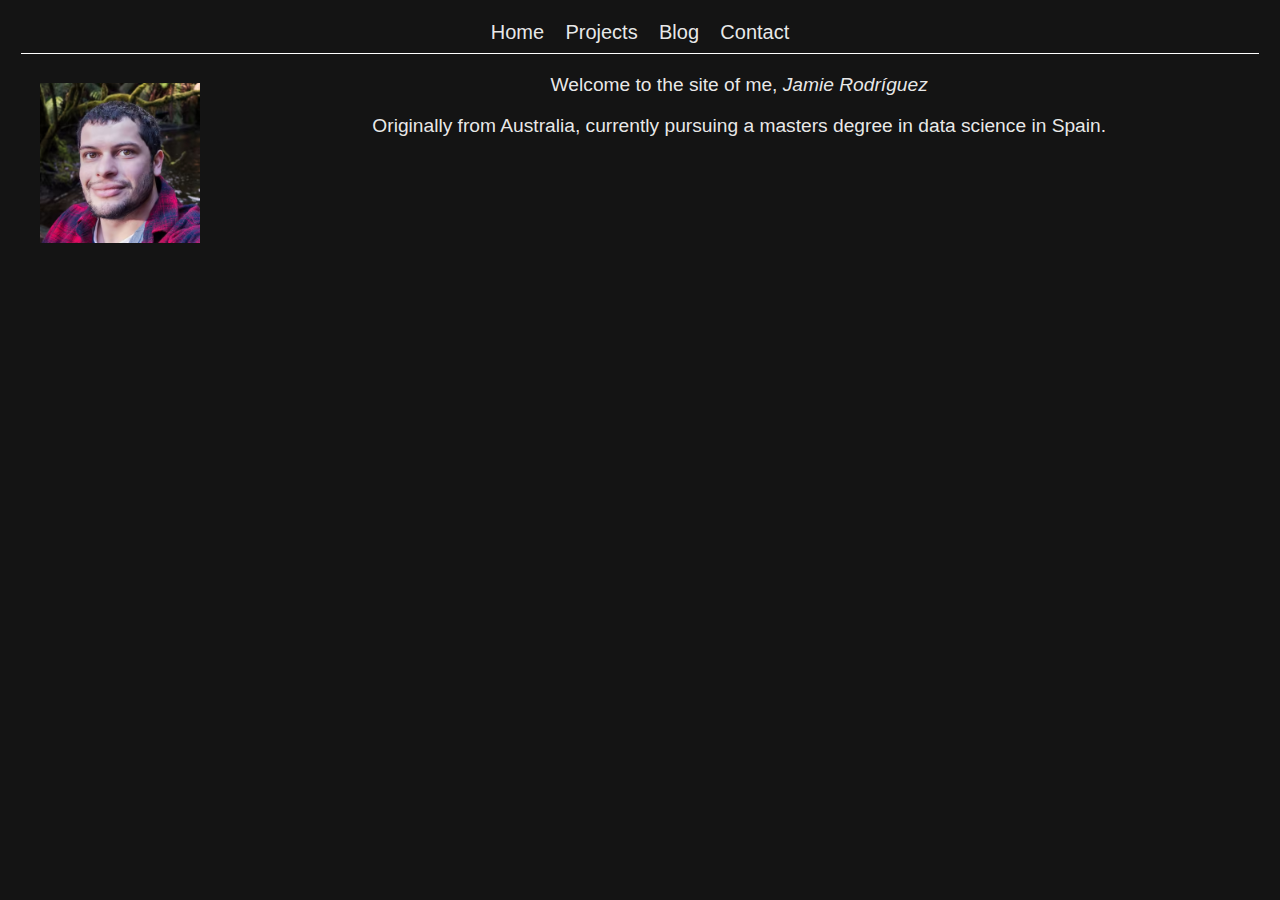
<file: site/home.html>
<!--
  Author: Jamie Rodríguez
  Date: 12th December 2021
  Last Modified: 12th December 2021
  Description: Jamie Rodríguez’s Website | Home Page
  Copyright (c) 2021-2025, Jamie Rodríguez. All Rights Reserved.
    No part of this website may be reproduced, distributed, or transmitted in any form
    or by any means, including photocopying, recording, or other electronic or mechanical
    methods, without the prior written permission of the copyright owner.
-->
<!DOCTYPE html>
<html lang="en-au">
  <head>
    <meta charset="utf-8">

    <title>Jamie’s Site</title>
    <meta name="description" content="Jamie Rodríguez’s website">
    <meta name="author" content="Jamie Rodríguez">
    <meta name="date" content="2021-12-12">
    <meta name="modified" content="2021-12-12">
    <meta name="copyright" content="Copyright (c) 2021-2025, Jamie Rodríguez. All Rights Reserved.">

    <link rel="stylesheet" type="text/css" href="style.css">
    <style>
      p {
        text-align: center;
      }
    </style>

    <link rel="apple-touch-icon" type="image/png" sizes="180x180" href="favicon/favicon-rune180x180.png">
    <link rel="icon" type="image/png" sizes="64x64" href="favicon/favicon-rune64x64.png">
    <link rel="icon" type="image/png" sizes="48x48" href="favicon/favicon-rune48x48.png">
    <link rel="icon" type="image/png" sizes="32x32" href="favicon/favicon-rune32x32.png">
    <link rel="icon" type="image/png" sizes="16x16" href="favicon/favicon-rune16x16.png">
  </head>
  <body>
    <header>
      <nav aria-label="Site Header">
        <a href="/home">Home</a>
        <a href="/projects">Projects</a>
        <a href="/blog">Blog</a>
        <a href="/contact">Contact</a>
      </nav>
      <hr/>
    </header>

    <picture>
      <source type="image/avif" srcset="headshot400x400.avif">
      <source type="image/webp" srcset="headshot400x400.webp">
      <img src="headshot400x400.jpg"
           alt="Headshot of Jamie Rodríguez"
           style="width: 10rem;
                  height: 10rem;
                  margin: 1.2rem;
                  float: left;">
    </picture>

    <p>
      Welcome to the site of me, <em>Jamie Rodríguez</em>
    </p>
    <p>
      Originally from Australia, currently pursuing a masters degree in data science in Spain.
    </p>
  </body>
</html>
</file>
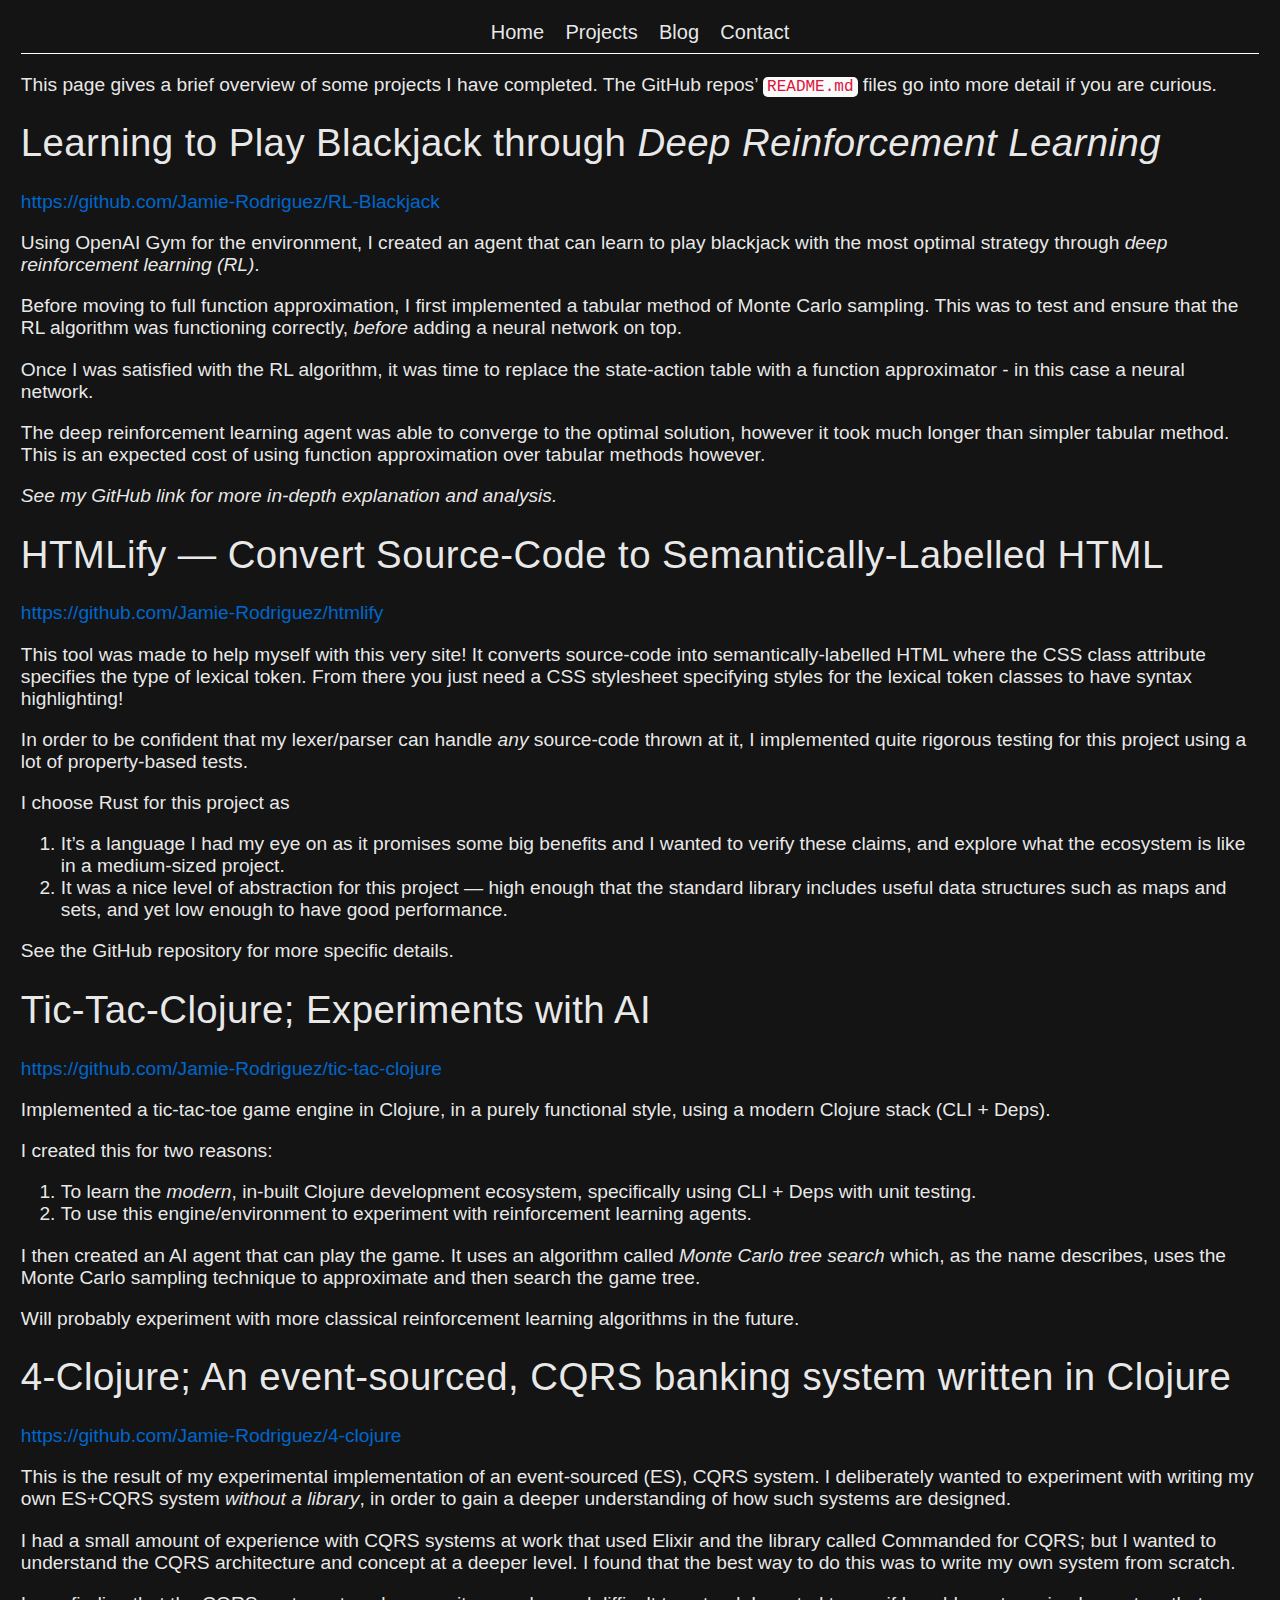
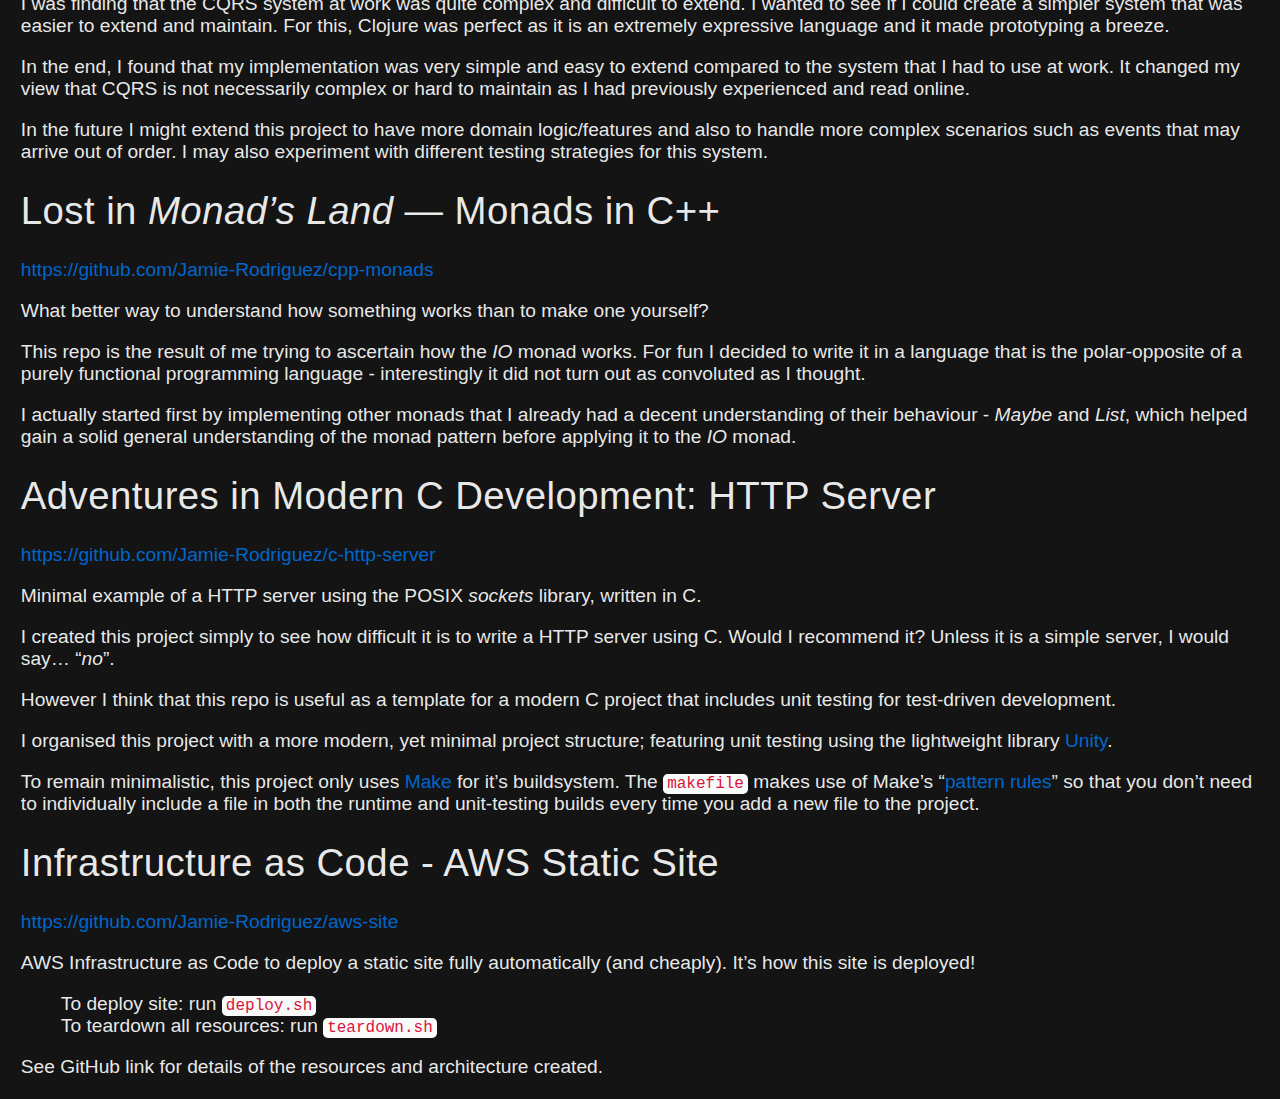
<file: site/projects.html>
<!--
  Author: Jamie Rodríguez
  Date: 29th July 2022
  Last Modified: 18th March 2025
  Description: Jamie Rodríguez’s Website | Projects Page
  Copyright (c) 2022-2025, Jamie Rodríguez. All Rights Reserved.
    No part of this website may be reproduced, distributed, or transmitted in any form
    or by any means, including photocopying, recording, or other electronic or mechanical
    methods, without the prior written permission of the copyright owner.
-->
<!DOCTYPE html>
<html lang="en-au">

<head>
  <meta charset="utf-8">

  <title>Jamie’s Site | Projects</title>
  <meta name="description" content="Jamie Rodríguez’s website | Projects">
  <meta name="author" content="Jamie Rodríguez">
  <meta name="date" content="2022-07-29">
  <meta name="modified" content="2025-03-18">
  <meta name="copyright" content="Copyright (c) 2022-2025, Jamie Rodríguez. All Rights Reserved.">

  <link rel="stylesheet" type="text/css" href="style.css">

  <link rel="apple-touch-icon" type="image/png" sizes="180x180" href="favicon/favicon-rune180x180.png">
  <link rel="icon" type="image/png" sizes="64x64" href="favicon/favicon-rune64x64.png">
  <link rel="icon" type="image/png" sizes="48x48" href="favicon/favicon-rune48x48.png">
  <link rel="icon" type="image/png" sizes="32x32" href="favicon/favicon-rune32x32.png">
  <link rel="icon" type="image/png" sizes="16x16" href="favicon/favicon-rune16x16.png">
</head>

<body>
  <header>
    <nav aria-label="Site Header">
      <a href="/home">Home</a>
      <a href="/projects">Projects</a>
      <a href="/blog">Blog</a>
      <a href="/contact">Contact</a>
    </nav>
    <hr />
  </header>

  <p>
    This page gives a brief overview of some projects I have completed. The GitHub repos’ <code>README.md</code> files
    go into more detail if you are curious.
  </p>

  <h1>Learning to Play Blackjack through <em>Deep Reinforcement Learning</em></h1>
  <p>
    <a href="https://github.com/Jamie-Rodriguez/RL-Blackjack">https://github.com/Jamie-Rodriguez/RL-Blackjack</a>
  </p>
  <p>
    Using OpenAI Gym for the environment, I created an agent that can learn to play blackjack with the most optimal
    strategy through <em>deep reinforcement learning (RL)</em>.
  </p>
  <p>
    Before moving to full function approximation, I first implemented a tabular method of Monte Carlo sampling. This was
    to test and ensure that the RL algorithm was functioning correctly, <em>before</em> adding a neural network on top.
  </p>
  <p>
    Once I was satisfied with the RL algorithm, it was time to replace the state-action table with a function
    approximator - in this case a neural network.
  </p>
  <p>
    The deep reinforcement learning agent was able to converge to the optimal solution, however it took much longer than
    simpler tabular method. This is an expected cost of using function approximation over tabular methods however.
  </p>
  <p>
    <em>See my GitHub link for more in-depth explanation and analysis.</em>
  </p>

  <h1>HTMLify — Convert Source-Code to Semantically-Labelled HTML</h1>
  <p>
    <a href="https://github.com/Jamie-Rodriguez/htmlify">https://github.com/Jamie-Rodriguez/htmlify</a>
  </p>
  <p>
    This tool was made to help myself with this very site! It converts source-code into semantically-labelled HTML where
    the CSS class attribute specifies the type of lexical token. From there you just need a CSS stylesheet specifying
    styles for the lexical token classes to have syntax highlighting!
  </p>
  <p>
    In order to be confident that my lexer/parser can handle <em>any</em> source-code thrown at it, I implemented quite
    rigorous testing for this project using a lot of property-based tests.
  </p>
  <p>
    I choose Rust for this project as
  </p>
  <ol>
    <li>
      It’s a language I had my eye on as it promises some big benefits and I wanted to verify these claims, and explore
      what the ecosystem is like in a medium-sized project.
    </li>
    <li>
      It was a nice level of abstraction for this project — high enough that the standard library includes useful data
      structures such as maps and sets, and yet low enough to have good performance.
    </li>
  </ol>
  <p>
    See the GitHub repository for more specific details.
  </p>

  <h1>Tic-Tac-Clojure; Experiments with AI</h1>
  <p>
    <a href="https://github.com/Jamie-Rodriguez/tic-tac-clojure">https://github.com/Jamie-Rodriguez/tic-tac-clojure</a>
  </p>
  <p>
    Implemented a tic-tac-toe game engine in Clojure, in a purely functional style, using a modern Clojure stack (CLI +
    Deps).
  </p>
  <p>
    I created this for two reasons:
  </p>
  <ol>
    <li>
      To learn the <em>modern</em>, in-built Clojure development ecosystem, specifically using CLI + Deps with unit
      testing.
    </li>
    <li>
      To use this engine/environment to experiment with reinforcement learning agents.
    </li>
  </ol>
  <p>
    I then created an AI agent that can play the game. It uses an algorithm called <em>Monte Carlo tree search</em>
    which, as the name describes, uses the Monte Carlo sampling technique to approximate and then search the game tree.
  </p>
  <p>
    Will probably experiment with more classical reinforcement learning algorithms in the future.
  </p>

  <h1>4-Clojure; An event-sourced, CQRS banking system written in Clojure</h1>
  <p>
    <a href="https://github.com/Jamie-Rodriguez/4-clojure">https://github.com/Jamie-Rodriguez/4-clojure</a>
  </p>
  <p>
    This is the result of my experimental implementation of an event-sourced (ES), CQRS system. I deliberately wanted to
    experiment with writing my own ES+CQRS system <em>without a library</em>, in order to gain a deeper understanding of
    how such systems are designed.
  </p>
  <p>
    I had a small amount of experience with CQRS systems at work that used Elixir and the library called Commanded for
    CQRS; but I wanted to understand the CQRS architecture and concept at a deeper level. I found that the best way to
    do this was to write my own system from scratch.
  </p>
  <p>
    I was finding that the CQRS system at work was quite complex and difficult to extend. I wanted to see if I could
    create a simpler system that was easier to extend and maintain. For this, Clojure was perfect as it is an extremely
    expressive language and it made prototyping a breeze.
  </p>
  <p>
    In the end, I found that my implementation was very simple and easy to extend compared to the system that I had to
    use at work. It changed my view that CQRS is not necessarily complex or hard to maintain as I had previously
    experienced and read online.
  </p>
  <p>
    In the future I might extend this project to have more domain logic/features and also to handle more complex
    scenarios such as events that may arrive out of order. I may also experiment with different testing strategies for
    this system.
  </p>

  <h1>Lost in <em>Monad’s Land</em> — Monads in C++</h1>
  <p>
    <a href="https://github.com/Jamie-Rodriguez/cpp-monads">https://github.com/Jamie-Rodriguez/cpp-monads</a>
  </p>
  <p>
    What better way to understand how something works than to make one yourself?
  </p>
  <p>
    This repo is the result of me trying to ascertain how the <em>IO</em> monad works. For fun I decided to write it in
    a language that is the polar-opposite of a purely functional programming language - interestingly it did not turn
    out as convoluted as I thought.
  </p>
  <p>
    I actually started first by implementing other monads that I already had a decent understanding of their behaviour -
    <em>Maybe</em> and <em>List</em>, which helped gain a solid general understanding of the monad pattern before
    applying it to the <em>IO</em> monad.
  </p>

  <h1>Adventures in Modern C Development: HTTP Server</h1>
  <p>
    <a href="https://github.com/Jamie-Rodriguez/c-http-server">https://github.com/Jamie-Rodriguez/c-http-server</a>
  </p>
  <p>
    Minimal example of a HTTP server using the POSIX <em>sockets</em> library, written in C.
  </p>
  <p>
    I created this project simply to see how difficult it is to write a HTTP server using C. Would I recommend it?
    Unless it is a simple server, I would say… “<em>no</em>”.
  </p>
  <p>
    However I think that this repo is useful as a template for a modern C project that includes unit testing for
    test-driven development.
  </p>
  <p>
    I organised this project with a more modern, yet minimal project structure; featuring unit testing using the
    lightweight library <a href="https://github.com/ThrowTheSwitch/Unity">Unity</a>.
  </p>
  <p>
    To remain minimalistic, this project only uses <a href="https://www.gnu.org/software/make/">Make</a> for it’s
    buildsystem. The <code>makefile</code> makes use of Make’s “<a
      href="https://www.gnu.org/software/make/manual/html_node/Pattern-Rules.html">pattern rules</a>” so that you don’t
    need to individually include a file in both the runtime and unit-testing builds every time you add a new file to the
    project.
  </p>

  <h1>Infrastructure as Code - AWS Static Site</h1>
  <p>
    <a href="https://github.com/Jamie-Rodriguez/aws-site">https://github.com/Jamie-Rodriguez/aws-site</a>
  </p>
  <p>
    AWS Infrastructure as Code to deploy a static site fully automatically (and cheaply). It’s how this site is
    deployed!
  </p>
  <ul>
    <li>To deploy site: run <code>deploy.sh</code></li>
    <li>To teardown all resources: run <code>teardown.sh</code></li>
  </ul>
  <p>
    See GitHub link for details of the resources and architecture created.
  </p>
</body>

</html>
</file>
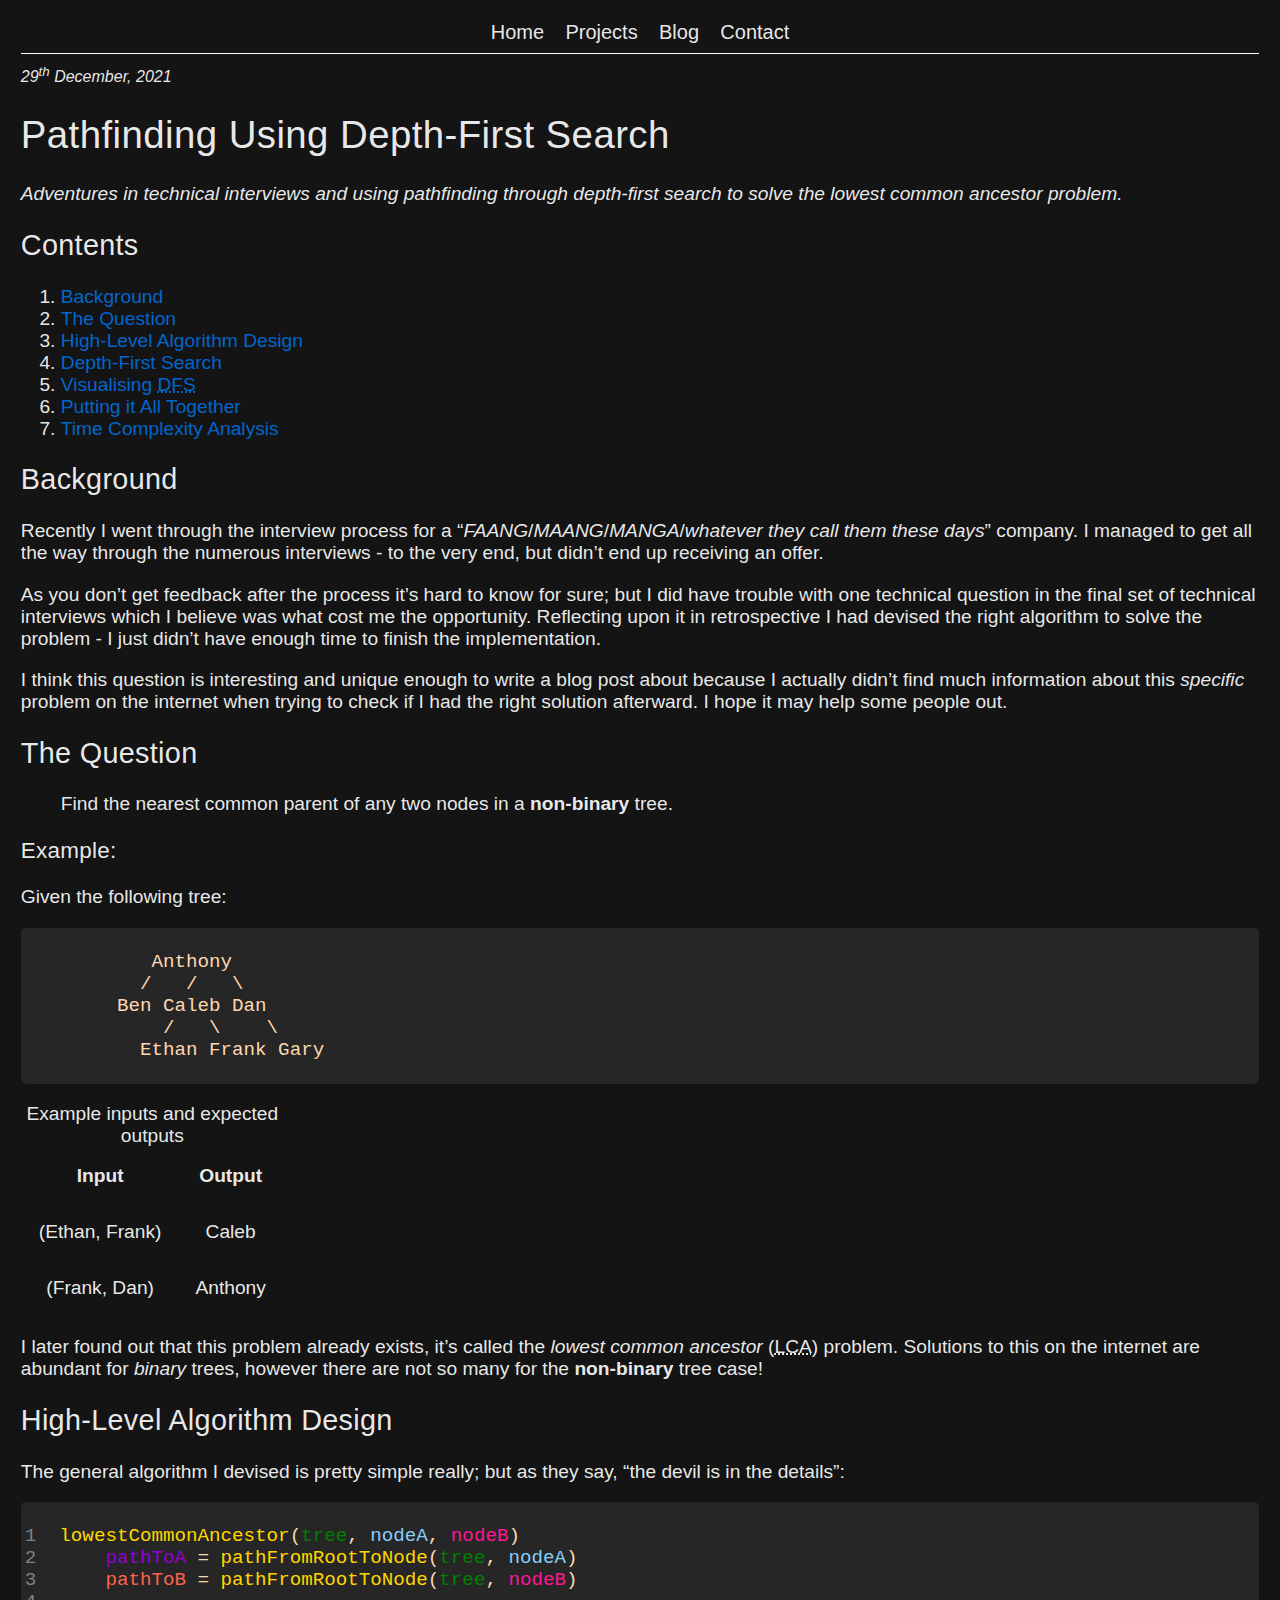
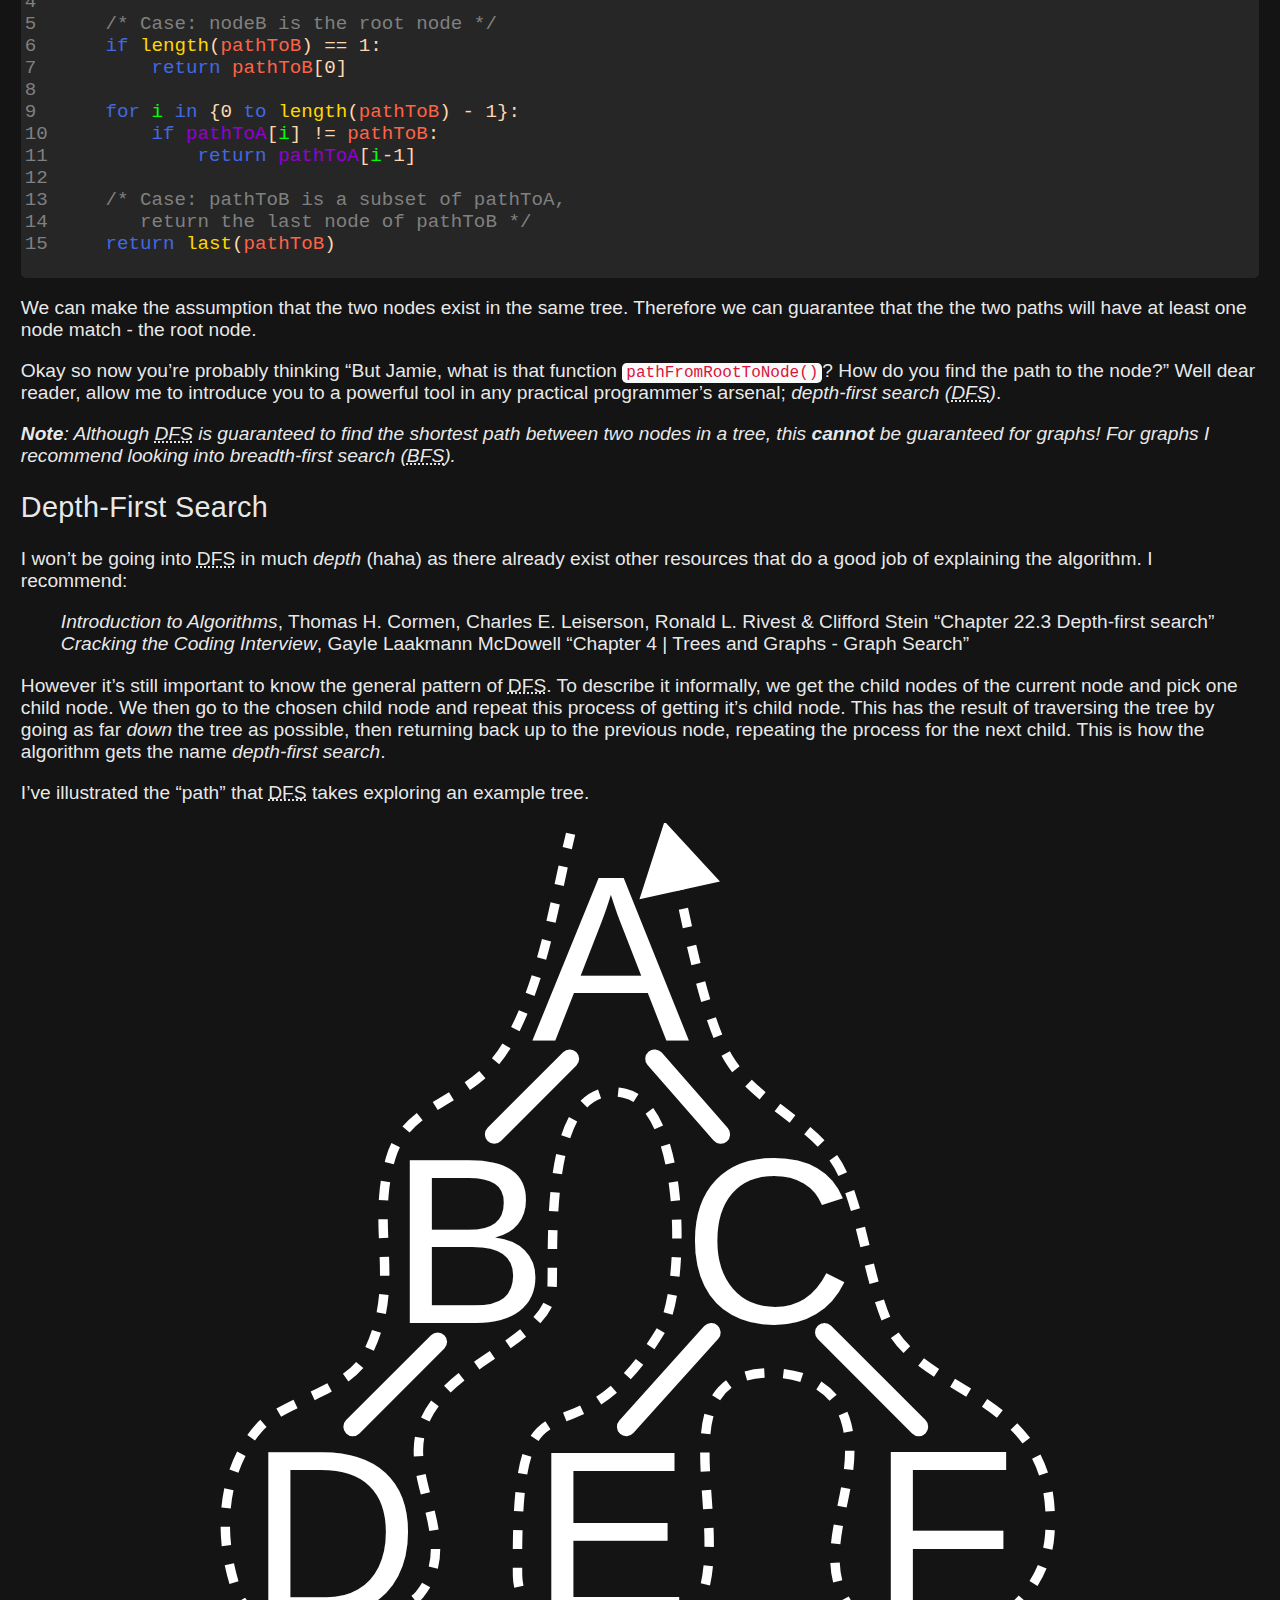
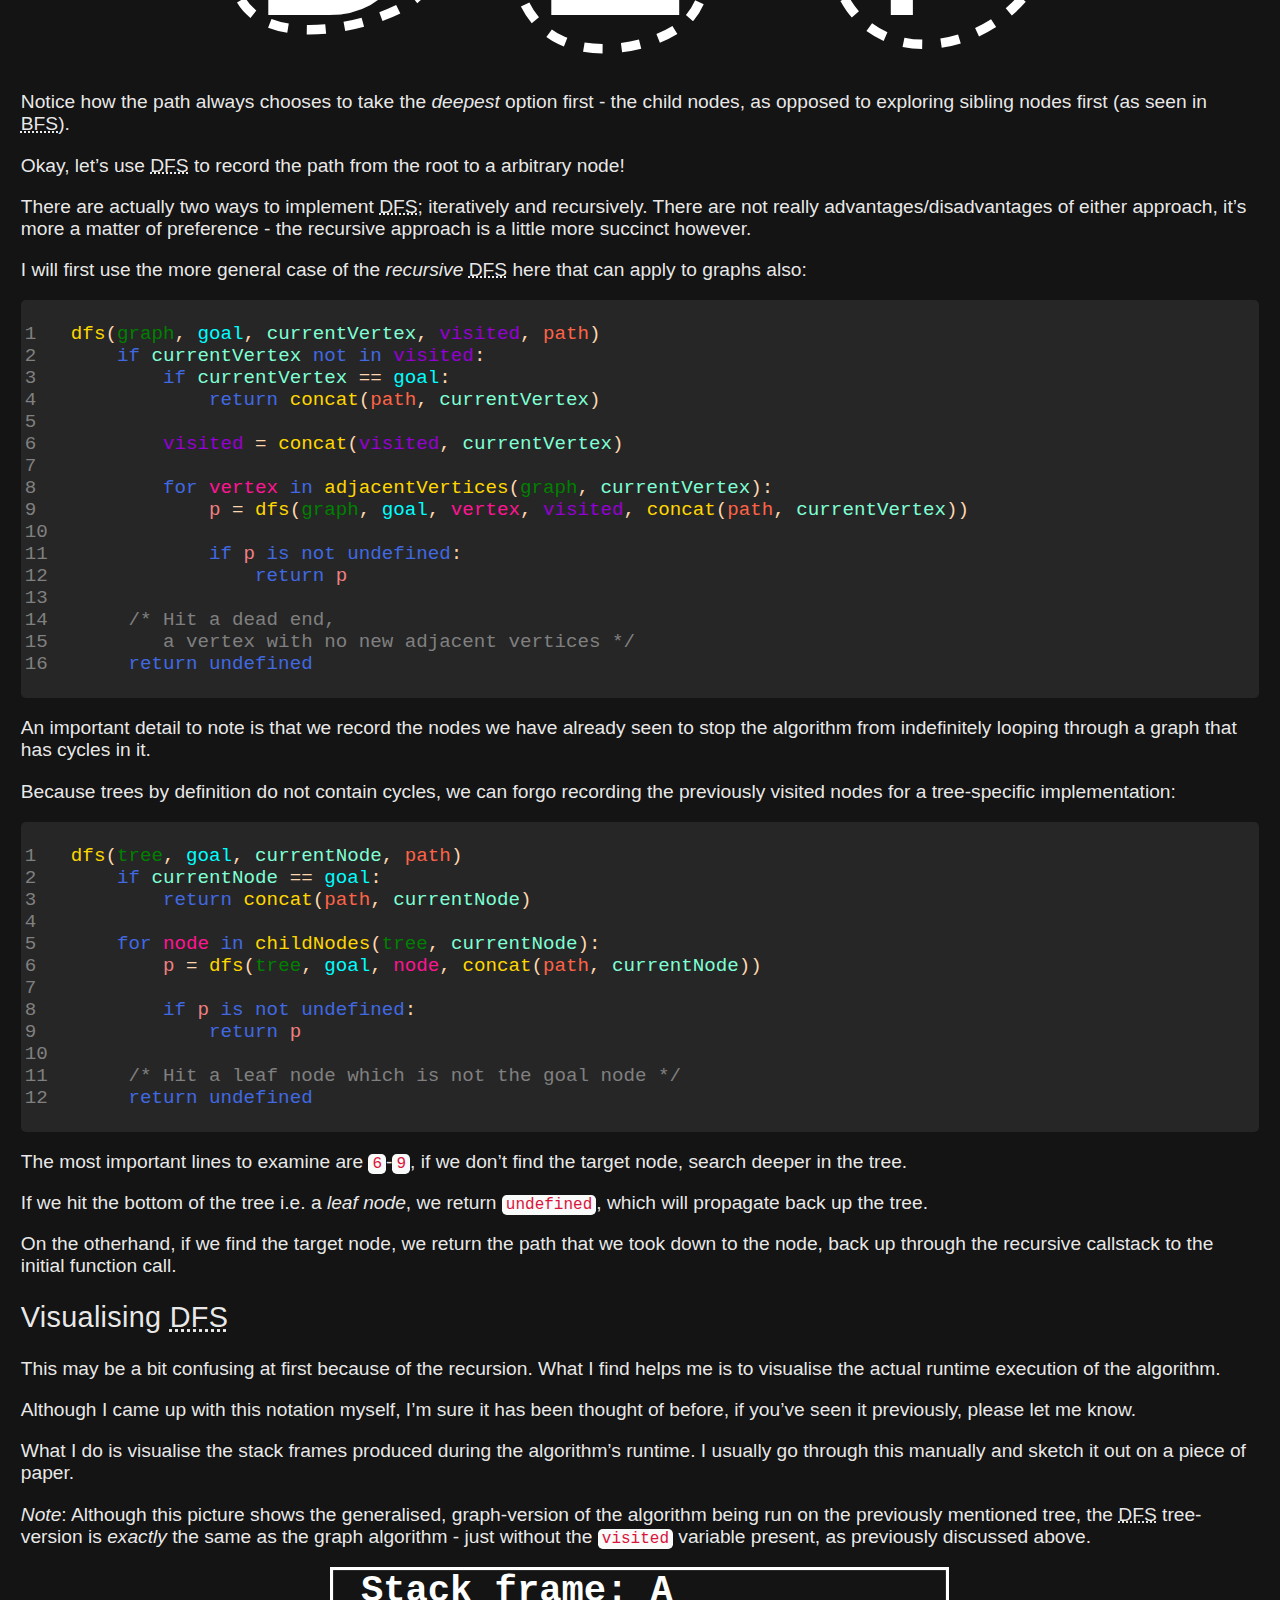
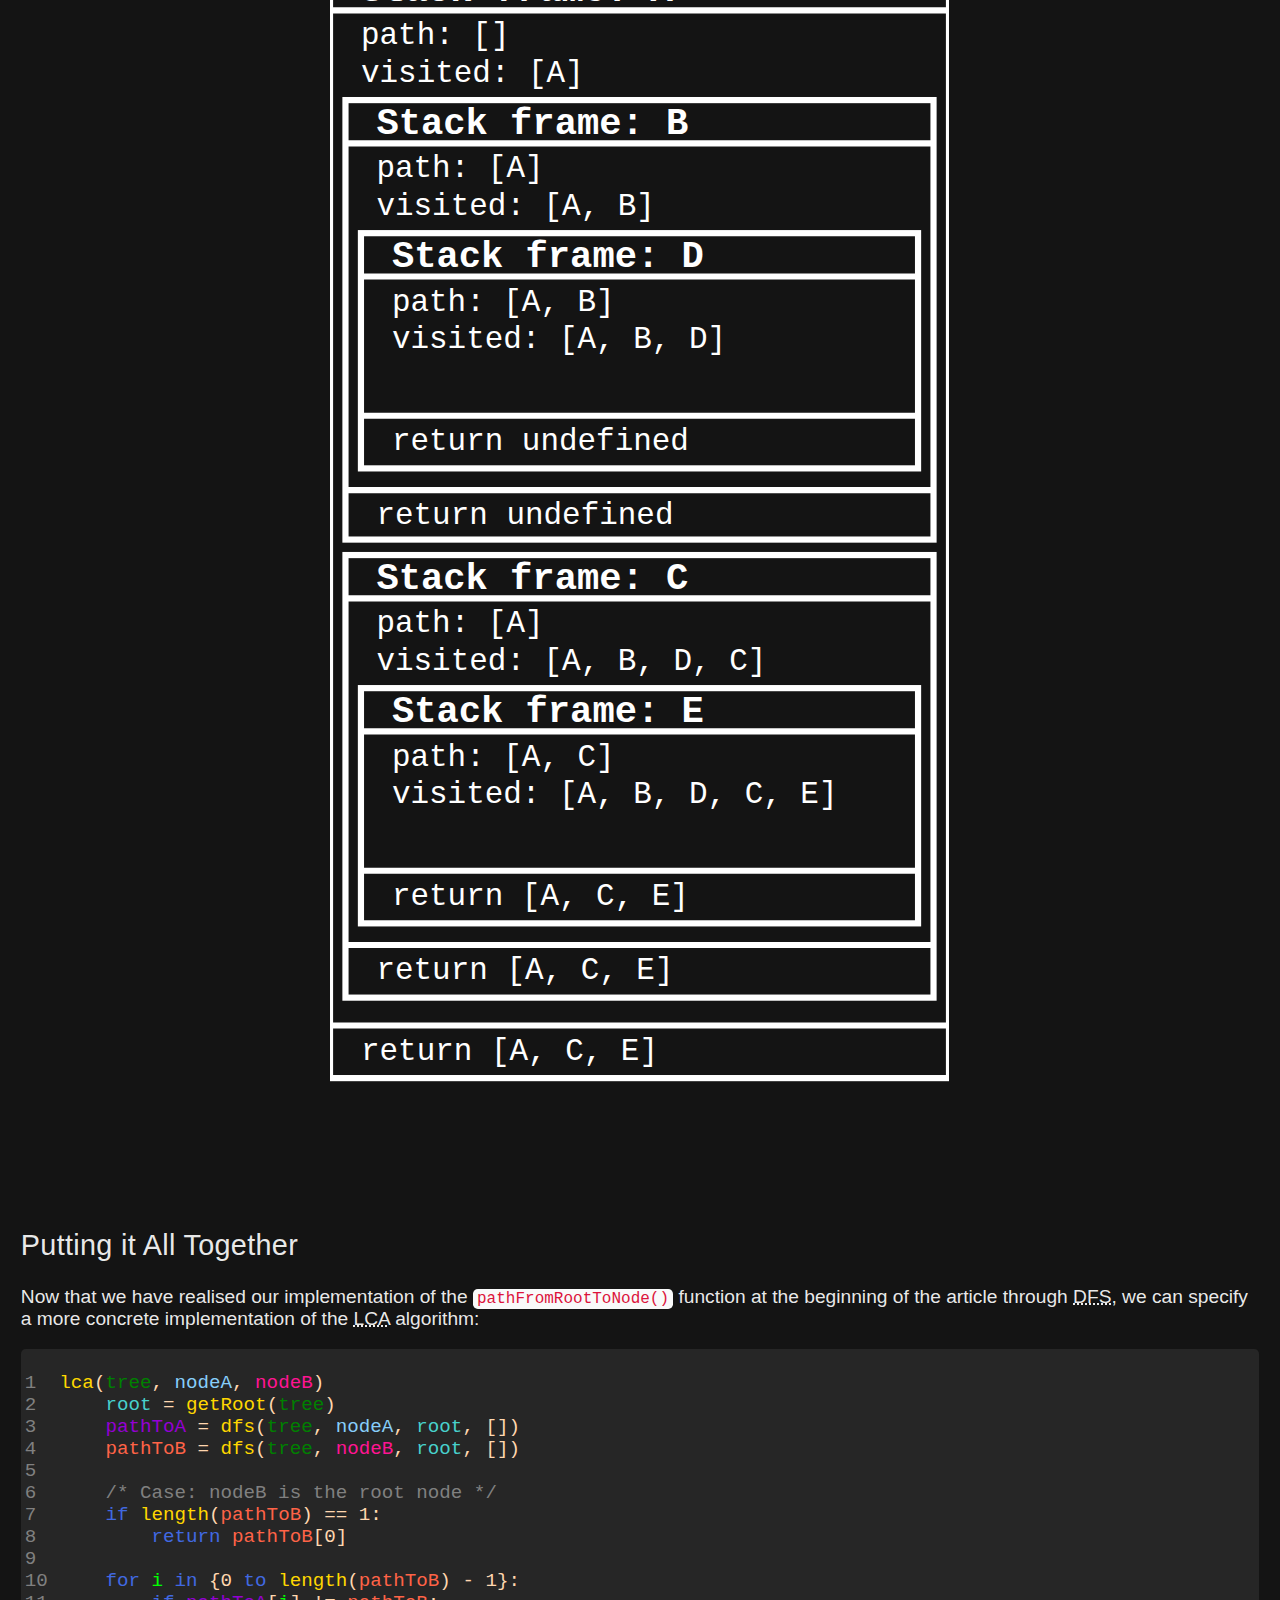
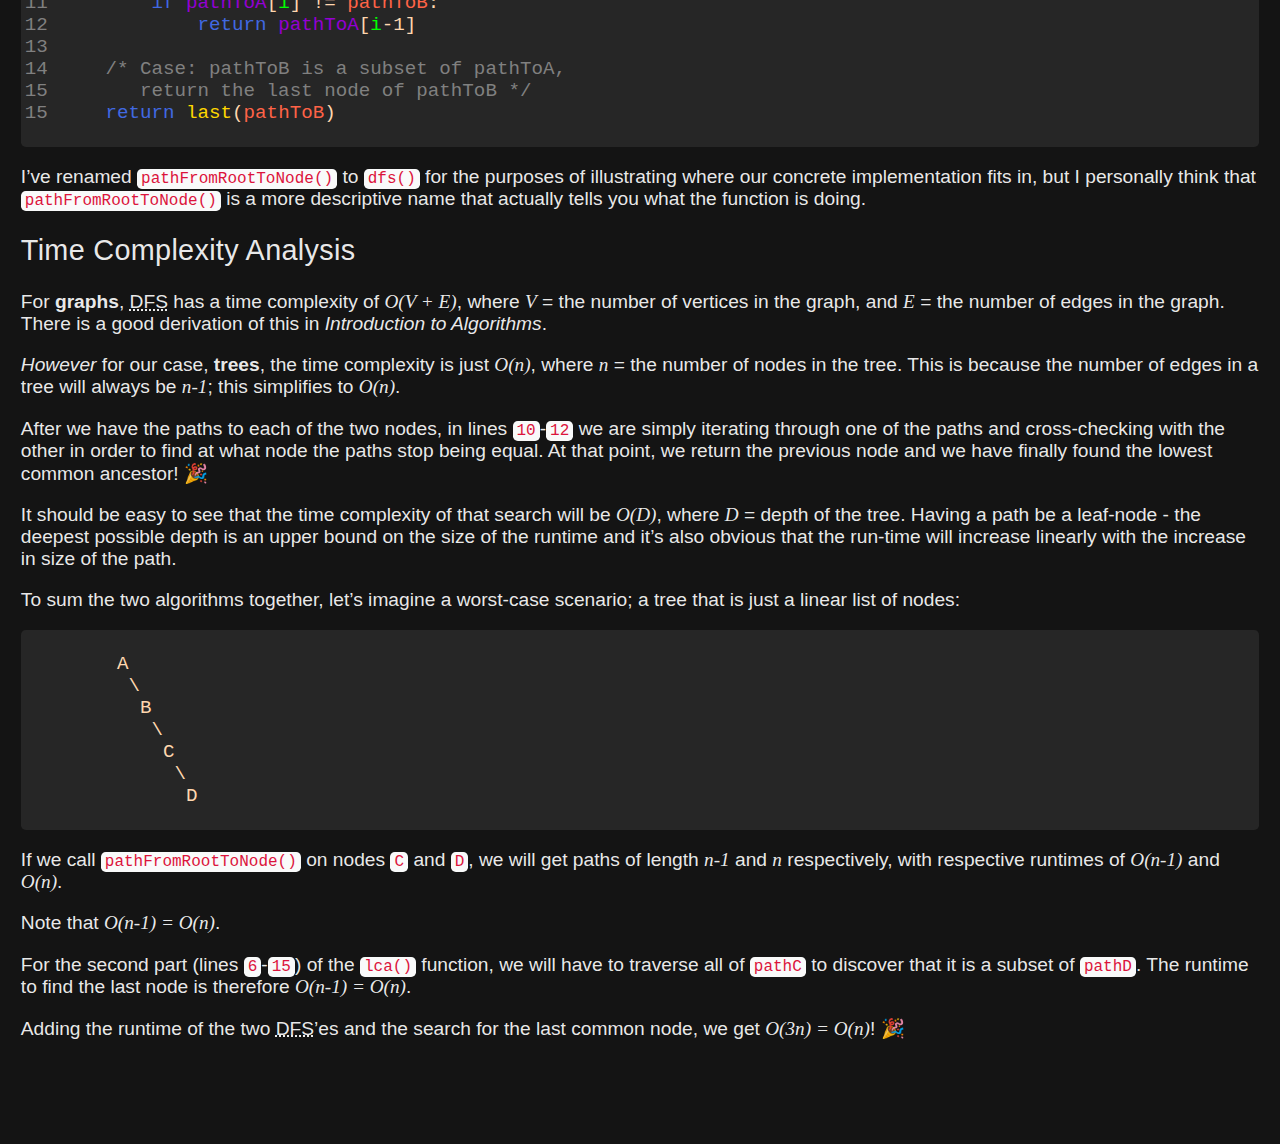
<file: site/blog/20211229.html>
<!--
  Author: Jamie Rodríguez
  Date: 29th December 2021
  Last Modified: 29th December 2021
  Description: Jamie Rodríguez’s Website | Blog Post - Pathfinding Using Depth-First Search
  Copyright (c) 2021-2025, Jamie Rodríguez. All Rights Reserved.
    No part of this website may be reproduced, distributed, or transmitted in any form
    or by any means, including photocopying, recording, or other electronic or mechanical
    methods, without the prior written permission of the copyright owner.
-->
<!DOCTYPE html>
<html lang="en-au">
  <head>
    <meta charset="utf-8">

    <title>Jamie’s Site | Pathfinding Using Depth-First Search</title>
    <meta name="description" content="Jamie Rodríguez’s website | Pathfinding Using Depth-First Search">
    <meta name="author" content="Jamie Rodríguez">
    <meta name="date" content="2021-12-29">
    <meta name="modified" content="2021-12-29">
    <meta name="copyright" content="Copyright (c) 2021-2025, Jamie Rodríguez. All Rights Reserved.">

    <link rel="stylesheet" type="text/css" href="../style.css">

    <link rel="apple-touch-icon" type="image/png" sizes="180x180" href="../favicon/favicon-rune180x180.png">
    <link rel="icon" type="image/png" sizes="64x64" href="../favicon/favicon-rune64x64.png">
    <link rel="icon" type="image/png" sizes="48x48" href="../favicon/favicon-rune48x48.png">
    <link rel="icon" type="image/png" sizes="32x32" href="../favicon/favicon-rune32x32.png">
    <link rel="icon" type="image/png" sizes="16x16" href="../favicon/favicon-rune16x16.png">
  </head>
  <body>
    <header>
      <nav aria-label="Site Header">
        <a href="/home">Home</a>
        <a href="/projects">Projects</a>
        <a href="/blog">Blog</a>
        <a href="/contact">Contact</a>
      </nav>
      <hr/>
    </header>

    <article>
      <time datetime="2021-12-29">29<sup>th</sup> December, 2021</time>
      <h1>Pathfinding Using Depth-First Search</h1>
      <p>
        <em>
          Adventures in technical interviews and using pathfinding through depth-first search to solve the lowest common ancestor problem.
        </em>
      </p>

      <nav aria-label="Table of Contents">
        <h2 id="contents">Contents</h2>
        <ol>
          <li>
            <a href="#background">Background</a>
          </li>
          <li>
            <a href="#the-question">The Question</a>
          </li>
          <li>
            <a href="#high-level-design">High-Level Algorithm Design</a>
          </li>
          <li>
            <a href="#depth-first-search">Depth-First Search</a>
          </li>
          <li>
            <a href="#visualising-dfs">Visualising <abbr title="depth-first search">DFS</abbr></a>
          </li>
          <li>
            <a href="#putting-it-all-together">Putting it All Together</a>
          </li>
          <li>
            <a href="#time-complexity-analysis">Time Complexity Analysis</a>
          </li>
        </ol>
      </nav>

      <h2 id="background">Background</h2>
      <p>
        Recently I went through the interview process for a “<em>FAANG</em>/<em>MAANG</em>/<em>MANGA</em>/<em>whatever they call them these days</em>” company. I managed to get all the way through the numerous interviews - to the very end, but didn’t end up receiving an offer.
      </p>
      <p>
        As you don’t get feedback after the process it’s hard to know for sure; but I did have trouble with one technical question in the final set of technical interviews which I believe was what cost me the opportunity. Reflecting upon it in retrospective I had devised the right algorithm to solve the problem - I just didn’t have enough time to finish the implementation.
      </p>
      <p>
        I think this question is interesting and unique enough to write a blog post about because I actually didn’t find much information about this <em>specific</em> problem on the internet when trying to check if I had the right solution afterward. I hope it may help some people out.
      </p>

      <h2 id="the-question">The Question</h2>
      <blockquote>
        Find the nearest common parent of any two nodes in a <strong>non-binary</strong> tree.
      </blockquote>
      <h3>Example:</h3>
      <p>Given the following tree:</p>
      <pre><code>
           Anthony
          /   /   \
        Ben Caleb Dan
            /   \    \
          Ethan Frank Gary
      </code></pre>
      <table>
        <caption>Example inputs and expected outputs</caption>
        <tr>
          <th>Input</th>
          <th>Output</th>
        </tr>
        <tr>
          <td>(Ethan, Frank)</td>
          <td>Caleb</td>
        </tr>
        <tr>
          <td>(Frank, Dan)</td>
          <td>Anthony</td>
        </tr>
      </table>

      <p>
        I later found out that this problem already exists, it’s called the <em>lowest common ancestor</em> (<abbr title="lowest common ancestor">LCA</abbr>) problem. Solutions to this on the internet are abundant for <em>binary</em> trees, however there are not so many for the <strong>non-binary</strong> tree case!
      </p>

      <h2 id="high-level-design">High-Level Algorithm Design</h2>
      <p>
        The general algorithm I devised is pretty simple really; but as they say, <q>the devil is in the details</q>:
      </p>
      <pre><code>
<span style="color: gray;">1</span>  <span style="color: gold;">lowestCommonAncestor</span>(<span style="color: green;">tree</span>, <span style="color: lightskyblue">nodeA</span>, <span style="color: deeppink">nodeB</span>)
<span style="color: gray;">2</span>      <span style="color: darkviolet;">pathToA</span> = <span style="color: gold;">pathFromRootToNode</span>(<span style="color: green;">tree</span>, <span style="color: lightskyblue">nodeA</span>)
<span style="color: gray;">3</span>      <span style="color: tomato;">pathToB</span> = <span style="color: gold;">pathFromRootToNode</span>(<span style="color: green;">tree</span>, <span style="color: deeppink">nodeB</span>)
<span style="color: gray;">4</span>
<span style="color: gray;">5</span>      <span style="color: gray;">/* Case: nodeB is the root node */</span>
<span style="color: gray;">6</span>      <span style="color: royalblue;">if</span> <span style="color: gold;">length</span>(<span style="color: tomato;">pathToB</span>) == 1:
<span style="color: gray;">7</span>          <span style="color: royalblue;">return</span> <span style="color: tomato;">pathToB</span>[0]
<span style="color: gray;">8</span>
<span style="color: gray;">9</span>      <span style="color: royalblue;">for</span> <span style="color: lime;">i</span> <span style="color: royalblue;">in</span> {0 <span style="color: royalblue;">to</span> <span style="color: gold;">length</span>(<span style="color: tomato;">pathToB</span>) - 1}:
<span style="color: gray;">10</span>         <span style="color: royalblue;">if</span> <span style="color: darkviolet;">pathToA</span>[<span style="color: lime;">i</span>] != <span style="color: tomato;">pathToB</span>:
<span style="color: gray;">11</span>             <span style="color: royalblue;">return</span> <span style="color: darkviolet;">pathToA</span>[<span style="color: lime;">i</span>-1]
<span style="color: gray;">12</span>
<span style="color: gray;">13</span>     <span style="color: gray;">/* Case: pathToB is a subset of pathToA,</span>
<span style="color: gray;">14</span>     <span style="color: gray;">   return the last node of pathToB */</span>
<span style="color: gray;">15</span>     <span style="color: royalblue;">return</span> <span style="color: gold;">last</span>(<span style="color: tomato;">pathToB</span>)
      </code></pre>
      <p>
        We can make the assumption that the two nodes exist in the same tree. Therefore we can guarantee that the the two paths will have at least one node match - the root node.
      </p>
      <p>
        Okay so now you’re probably thinking <q>But Jamie, what is that function <code>pathFromRootToNode()</code>? How do you find the path to the node?</q> Well dear reader, allow me to introduce you to a powerful tool in any practical programmer’s arsenal; <em>depth-first search (<abbr title="depth-first search">DFS</abbr>)</em>.
      </p>
      <p>
        <em><strong>Note</strong>: Although <abbr title="depth-first search">DFS</abbr> is guaranteed to find the shortest path between two nodes in a tree, this <strong>cannot</strong> be guaranteed for graphs! For graphs I recommend looking into breadth-first search (<abbr title="breadth-first search">BFS</abbr>).</em>
      </p>

      <h2 id="depth-first-search">Depth-First Search</h2>
      <p>
        I won’t be going into <abbr title="depth-first search">DFS</abbr> in much <em>depth</em> (haha) as there already exist other resources that do a good job of explaining the algorithm. I recommend:
      </p>
      <ul>
        <li>
          <cite>Introduction to Algorithms</cite>, Thomas H. Cormen, Charles E. Leiserson, Ronald L. Rivest & Clifford Stein
          <q>Chapter 22.3 Depth-first search</q>
        </li>
        <li>
          <cite>Cracking the Coding Interview</cite>, Gayle Laakmann McDowell
          <q>Chapter 4 | Trees and Graphs - Graph Search</q>
        </li>
      </ul>

      <p>
        However it’s still important to know the general pattern of <abbr title="depth-first search">DFS</abbr>. To describe it informally, we get the child nodes of the current node and pick one child node. We then go to the chosen child node and repeat this process of getting it’s child node. This has the result of traversing the tree by going as far <em>down</em> the tree as possible, then returning back up to the previous node, repeating the process for the next child. This is how the algorithm gets the name <em>depth-first search</em>.
      </p>

      <p>
        I’ve illustrated the “path” that <abbr title="depth-first search">DFS</abbr> takes exploring an example tree.
      </p>
      <object data="20211229/dfs.svg" type="image/svg+xml" width="80%"></object>

      <p>
        Notice how the path always chooses to take the <em>deepest</em> option first - the child nodes, as opposed to exploring sibling nodes first (as seen in <abbr title="breadth-first search">BFS</abbr>).
      </p>

      <p>
        Okay, let’s use <abbr title="depth-first search">DFS</abbr> to record the path from the root to a arbitrary node!
      </p>

      <p>
        There are actually two ways to implement <abbr title="depth-first search">DFS</abbr>; iteratively and recursively. There are not really advantages/disadvantages of either approach, it’s more a matter of preference - the recursive approach is a little more succinct however.
      </p>

      <p>
        I will first use the more general case of the <em>recursive</em> <abbr title="depth-first search">DFS</abbr> here that can apply to graphs also:
      </p>

      <pre><code>
<span style="color: gray;">1</span>   <span style="color: gold;">dfs</span>(<span style="color: green;">graph</span>, <span style="color: cyan;">goal</span>, <span style="color: aquamarine;">currentVertex</span>, <span style="color: darkviolet;">visited</span>, <span style="color: tomato;">path</span>)
<span style="color: gray;">2</span>       <span style="color: royalblue;">if</span> <span style="color: aquamarine;">currentVertex</span> <span style="color: royalblue;">not in</span> <span style="color: darkviolet;">visited</span>:
<span style="color: gray;">3</span>           <span style="color: royalblue;">if</span> <span style="color: aquamarine;">currentVertex</span> == <span style="color: cyan;">goal</span>:
<span style="color: gray;">4</span>               <span style="color: royalblue;">return</span> <span style="color: gold;">concat</span>(<span style="color: tomato;">path</span>, <span style="color: aquamarine;">currentVertex</span>)
<span style="color: gray;">5</span>
<span style="color: gray;">6</span>           <span style="color: darkviolet;">visited</span> = <span style="color: gold;">concat</span>(<span style="color: darkviolet;">visited</span>, <span style="color: aquamarine;">currentVertex</span>)
<span style="color: gray;">7</span>
<span style="color: gray;">8</span>           <span style="color: royalblue;">for</span> <span style="color: deeppink;">vertex</span> <span style="color: royalblue;">in</span> <span style="color: gold;">adjacentVertices</span>(<span style="color: green;">graph</span>, <span style="color: aquamarine;">currentVertex</span>):
<span style="color: gray;">9</span>               <span style="color: lightcoral;">p</span> = <span style="color: gold;">dfs</span>(<span style="color: green;">graph</span>, <span style="color: cyan;">goal</span>, <span style="color: deeppink;">vertex</span>, <span style="color: darkviolet;">visited</span>, <span style="color: gold;">concat</span>(<span style="color: tomato;">path</span>, <span style="color: aquamarine;">currentVertex</span>))
<span style="color: gray;">10</span>
<span style="color: gray;">11</span>              <span style="color: royalblue;">if</span> <span style="color: lightcoral;">p</span> <span style="color: royalblue;">is not undefined</span>:
<span style="color: gray;">12</span>                  <span style="color: royalblue;">return</span> <span style="color: lightcoral;">p</span>
<span style="color: gray;">13</span>
<span style="color: gray;">14</span>       <span style="color: gray;">/* Hit a dead end,</span>
<span style="color: gray;">15</span>       <span style="color: gray;">   a vertex with no new adjacent vertices */</span>
<span style="color: gray;">16</span>       <span style="color: royalblue;">return undefined</span>
      </code></pre>

      <p>
        An important detail to note is that we record the nodes we have already seen to stop the algorithm from indefinitely looping through a graph that has cycles in it.
      </p>

      <p>
        Because trees by definition do not contain cycles, we can forgo recording the previously visited nodes for a tree-specific implementation:
      </p>

      <pre><code>
<span style="color: gray;">1</span>   <span style="color: gold;">dfs</span>(<span style="color: green;">tree</span>, <span style="color: cyan;">goal</span>, <span style="color: aquamarine;">currentNode</span>, <span style="color: tomato;">path</span>)
<span style="color: gray;">2</span>       <span style="color: royalblue;">if</span> <span style="color: aquamarine;">currentNode</span> == <span style="color: cyan;">goal</span>:
<span style="color: gray;">3</span>           <span style="color: royalblue;">return</span> <span style="color: gold;">concat</span>(<span style="color: tomato;">path</span>, <span style="color: aquamarine;">currentNode</span>)
<span style="color: gray;">4</span>
<span style="color: gray;">5</span>       <span style="color: royalblue;">for</span> <span style="color: deeppink;">node</span> <span style="color: royalblue;">in</span> <span style="color: gold;">childNodes</span>(<span style="color: green;">tree</span>, <span style="color: aquamarine;">currentNode</span>):
<span style="color: gray;">6</span>           <span style="color: lightcoral;">p</span> = <span style="color: gold;">dfs</span>(<span style="color: green;">tree</span>, <span style="color: cyan;">goal</span>, <span style="color: deeppink;">node</span>, <span style="color: gold;">concat</span>(<span style="color: tomato;">path</span>, <span style="color: aquamarine;">currentNode</span>))
<span style="color: gray;">7</span>
<span style="color: gray;">8</span>           <span style="color: royalblue;">if</span> <span style="color: lightcoral;">p</span> <span style="color: royalblue;">is not undefined</span>:
<span style="color: gray;">9</span>               <span style="color: royalblue;">return</span> <span style="color: lightcoral;">p</span>
<span style="color: gray;">10</span>
<span style="color: gray;">11</span>       <span style="color: gray;">/* Hit a leaf node which is not the goal node */</span>
<span style="color: gray;">12</span>       <span style="color: royalblue;">return undefined</span>
      </code></pre>

      <p>
        The most important lines to examine are <code>6</code>-<code>9</code>, if we don’t find the target node, search deeper in the tree.
      </p>

      <p>
        If we hit the bottom of the tree i.e. a <em>leaf node</em>, we return <code>undefined</code>, which will propagate back up the tree.
      </p>

      <p>
        On the otherhand, if we find the target node, we return the path that we took down to the node, back up through the recursive callstack to the initial function call.
      </p>

      <h2 id="visualising-dfs">Visualising <abbr title="depth-first search">DFS</abbr></h2>
      <p>
        This may be a bit confusing at first because of the recursion. What I find helps me is to visualise the actual runtime execution of the algorithm.
      </p>

      <p>
        Although I came up with this notation myself, I’m sure it has been thought of before, if you’ve seen it previously, please let me know.
      </p>

      <p>
        What I do is visualise the stack frames produced during the algorithm’s runtime. I usually go through this manually and sketch it out on a piece of paper.
      </p>

      <p>
        <em>Note</em>: Although this picture shows the generalised, graph-version of the algorithm being run on the previously mentioned tree, the <abbr title="depth-first search">DFS</abbr> tree-version is <em>exactly</em> the same as the graph algorithm - just without the <code>visited</code> variable present, as previously discussed above.
      </p>

      <object data="20211229/dfs-stack-frames.svg" type="image/svg+xml" width="50%"></object>

      <h2 id="putting-it-all-together">Putting it All Together</h2>
      <p>
        Now that we have realised our implementation of the <code>pathFromRootToNode()</code> function at the beginning of the article through <abbr title="depth-first search">DFS</abbr>, we can specify a more concrete implementation of the <abbr title="lowest common ancestor">LCA</abbr> algorithm:
      </p>

      <pre><code>
<span style="color: gray;">1</span>  <span style="color: gold;">lca</span>(<span style="color: green;">tree</span>, <span style="color: lightskyblue">nodeA</span>, <span style="color: deeppink">nodeB</span>)
<span style="color: gray;">2</span>      <span style="color: mediumturquoise;">root</span> = <span style="color: gold;">getRoot</span>(<span style="color: green;">tree</span>)
<span style="color: gray;">3</span>      <span style="color: darkviolet;">pathToA</span> = <span style="color: gold;">dfs</span>(<span style="color: green;">tree</span>, <span style="color: lightskyblue">nodeA</span>, <span style="color: mediumturquoise;">root</span>, [])
<span style="color: gray;">4</span>      <span style="color: tomato;">pathToB</span> = <span style="color: gold;">dfs</span>(<span style="color: green;">tree</span>, <span style="color: deeppink">nodeB</span>, <span style="color: mediumturquoise;">root</span>, [])
<span style="color: gray;">5</span>
<span style="color: gray;">6</span>      <span style="color: gray;">/* Case: nodeB is the root node */</span>
<span style="color: gray;">7</span>      <span style="color: royalblue;">if</span> <span style="color: gold;">length</span>(<span style="color: tomato;">pathToB</span>) == 1:
<span style="color: gray;">8</span>          <span style="color: royalblue;">return</span> <span style="color: tomato;">pathToB</span>[0]
<span style="color: gray;">9</span>
<span style="color: gray;">10</span>     <span style="color: royalblue;">for</span> <span style="color: lime;">i</span> <span style="color: royalblue;">in</span> {0 <span style="color: royalblue;">to</span> <span style="color: gold;">length</span>(<span style="color: tomato;">pathToB</span>) - 1}:
<span style="color: gray;">11</span>         <span style="color: royalblue;">if</span> <span style="color: darkviolet;">pathToA</span>[<span style="color: lime;">i</span>] != <span style="color: tomato;">pathToB</span>:
<span style="color: gray;">12</span>             <span style="color: royalblue;">return</span> <span style="color: darkviolet;">pathToA</span>[<span style="color: lime;">i</span>-1]
<span style="color: gray;">13</span>
<span style="color: gray;">14</span>     <span style="color: gray;">/* Case: pathToB is a subset of pathToA,</span>
<span style="color: gray;">15</span>     <span style="color: gray;">   return the last node of pathToB */</span>
<span style="color: gray;">15</span>     <span style="color: royalblue;">return</span> <span style="color: gold;">last</span>(<span style="color: tomato;">pathToB</span>)
      </code></pre>

      <p>
        I’ve renamed <code>pathFromRootToNode()</code> to <code>dfs()</code> for the purposes of illustrating where our concrete implementation fits in, but I personally think that <code>pathFromRootToNode()</code> is a more descriptive name that actually tells you what the function is doing.
      </p>

      <h2 id="time-complexity-analysis">Time Complexity Analysis</h2>
      <p>
        For <strong>graphs</strong>, <abbr title="depth-first search">DFS</abbr> has a time complexity of <span class="math">O(V + E)</span>, where <span class="math">V</span> = the number of vertices in the graph, and <span class="math">E</span> = the number of edges in the graph. There is a good derivation of this in <cite>Introduction to Algorithms</cite>.
      </p>
      <p>
        <em>However</em> for our case, <strong>trees</strong>, the time complexity is just <span class="math">O(n)</span>, where <span class="math">n</span> = the number of nodes in the tree. This is because the number of edges in a tree will always be <span class="math">n-1</span>; this simplifies to <span class="math">O(n)</span>.
      </p>

      <p>
        After we have the paths to each of the two nodes, in lines <code>10</code>-<code>12</code> we are simply iterating through one of the paths and cross-checking with the other in order to find at what node the paths stop being equal. At that point, we return the previous node and we have finally found the lowest common ancestor! 🎉
      </p>

      <p>
        It should be easy to see that the time complexity of that search will be <span class="math">O(D)</span>, where <span class="math">D</span> = depth of the tree. Having a path be a leaf-node - the deepest possible depth is an upper bound on the size of the runtime and it’s also obvious that the run-time will increase linearly with the increase in size of the path.
      </p>

      <p>
        To sum the two algorithms together, let’s imagine a worst-case scenario; a tree that is just a linear list of nodes:
      </p>

      <pre><code>
        A
         \
          B
           \
            C
             \
              D
      </code></pre>

      <p>
        If we call <code>pathFromRootToNode()</code> on nodes <code>C</code> and <code>D</code>, we will get paths of length <span class="math">n-1</span> and <span class="math">n</span> respectively, with respective runtimes of <span class="math">O(n-1)</span> and <span class="math">O(n)</span>.
      </p>
      <p>
        Note that <span class="math">O(n-1) = O(n)</span>.
      </p>
      <p>
        For the second part (lines <code>6</code>-<code>15</code>) of the <code>lca()</code> function, we will have to traverse all of <code>pathC</code> to discover that it is a subset of <code>pathD</code>. The runtime to find the last node is therefore <span class="math">O(n-1) = O(n)</span>.
      </p>
      <p>
        Adding the runtime of the two <abbr title="depth-first search">DFS</abbr>’es and the search for the last common node, we get <span class="math">O(3n) = O(n)</span>! 🎉
      </p>
    </article>
  </body>
</html>
</file>
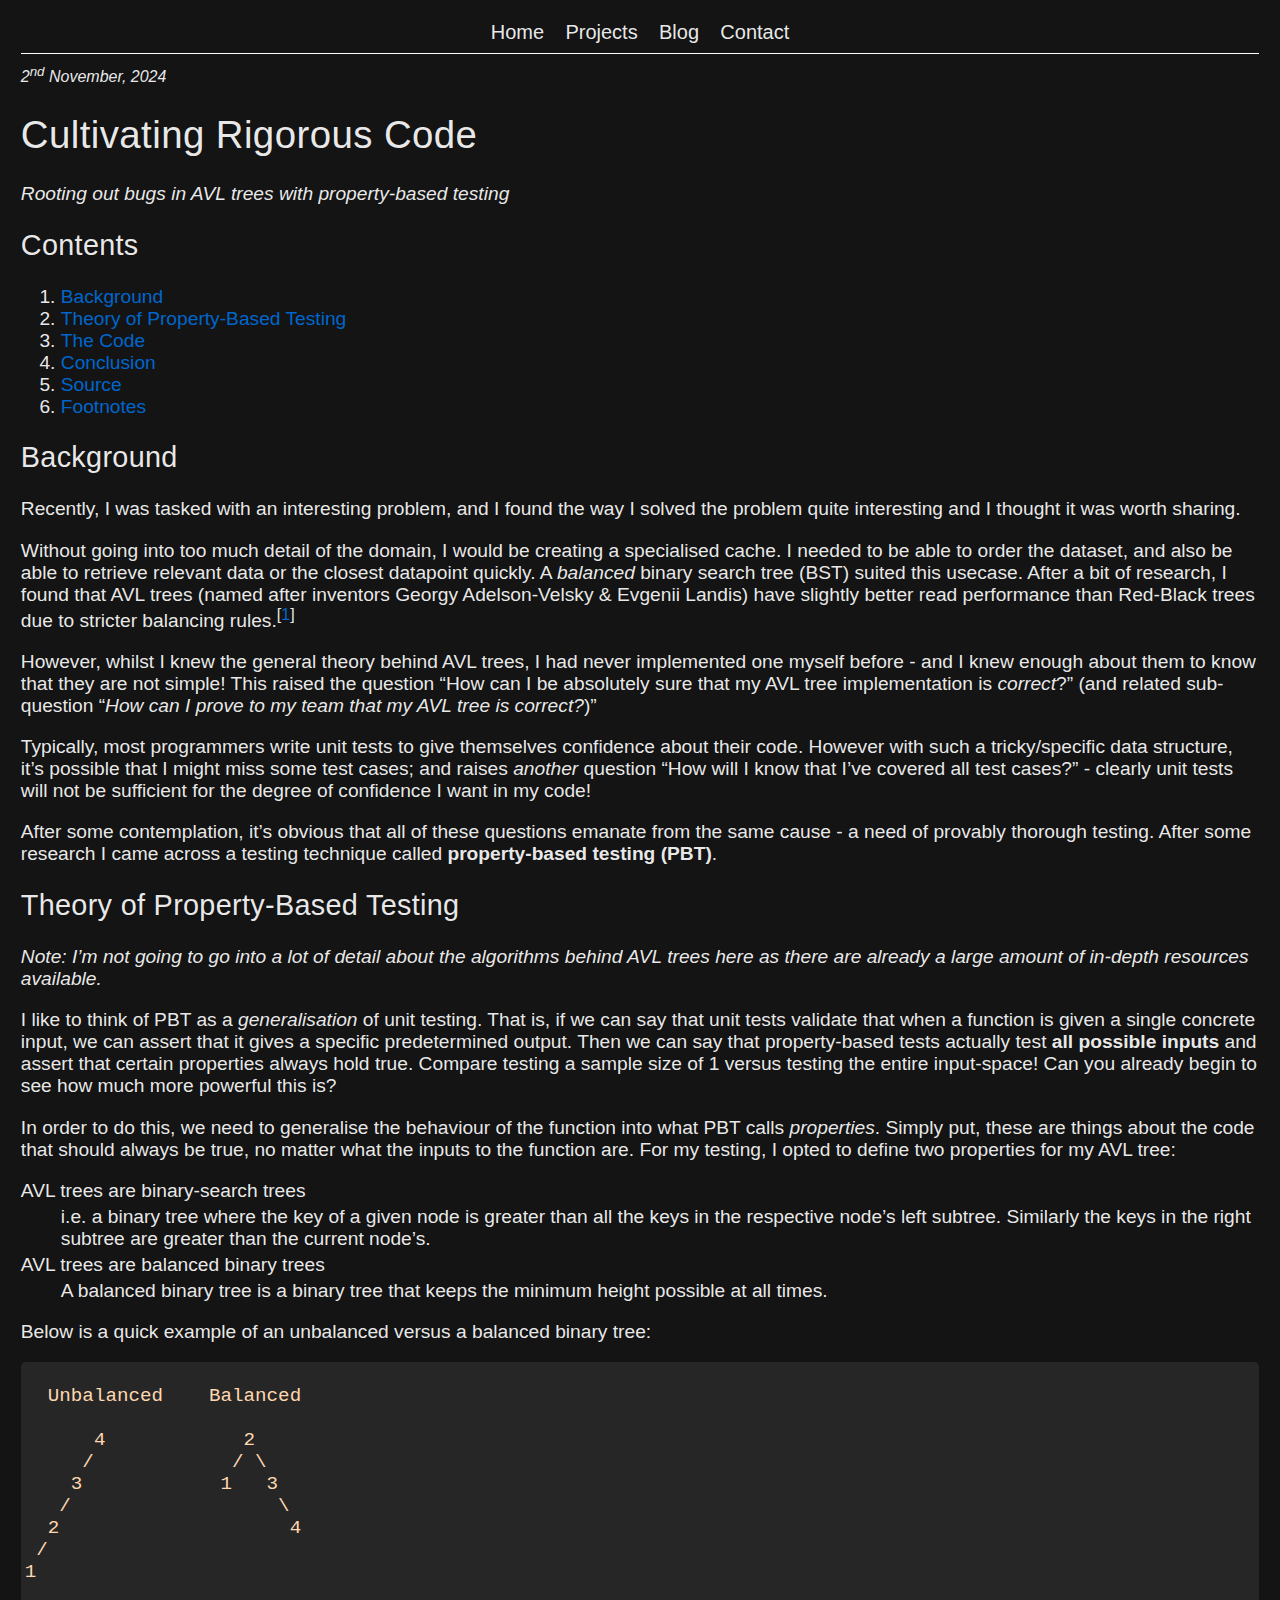
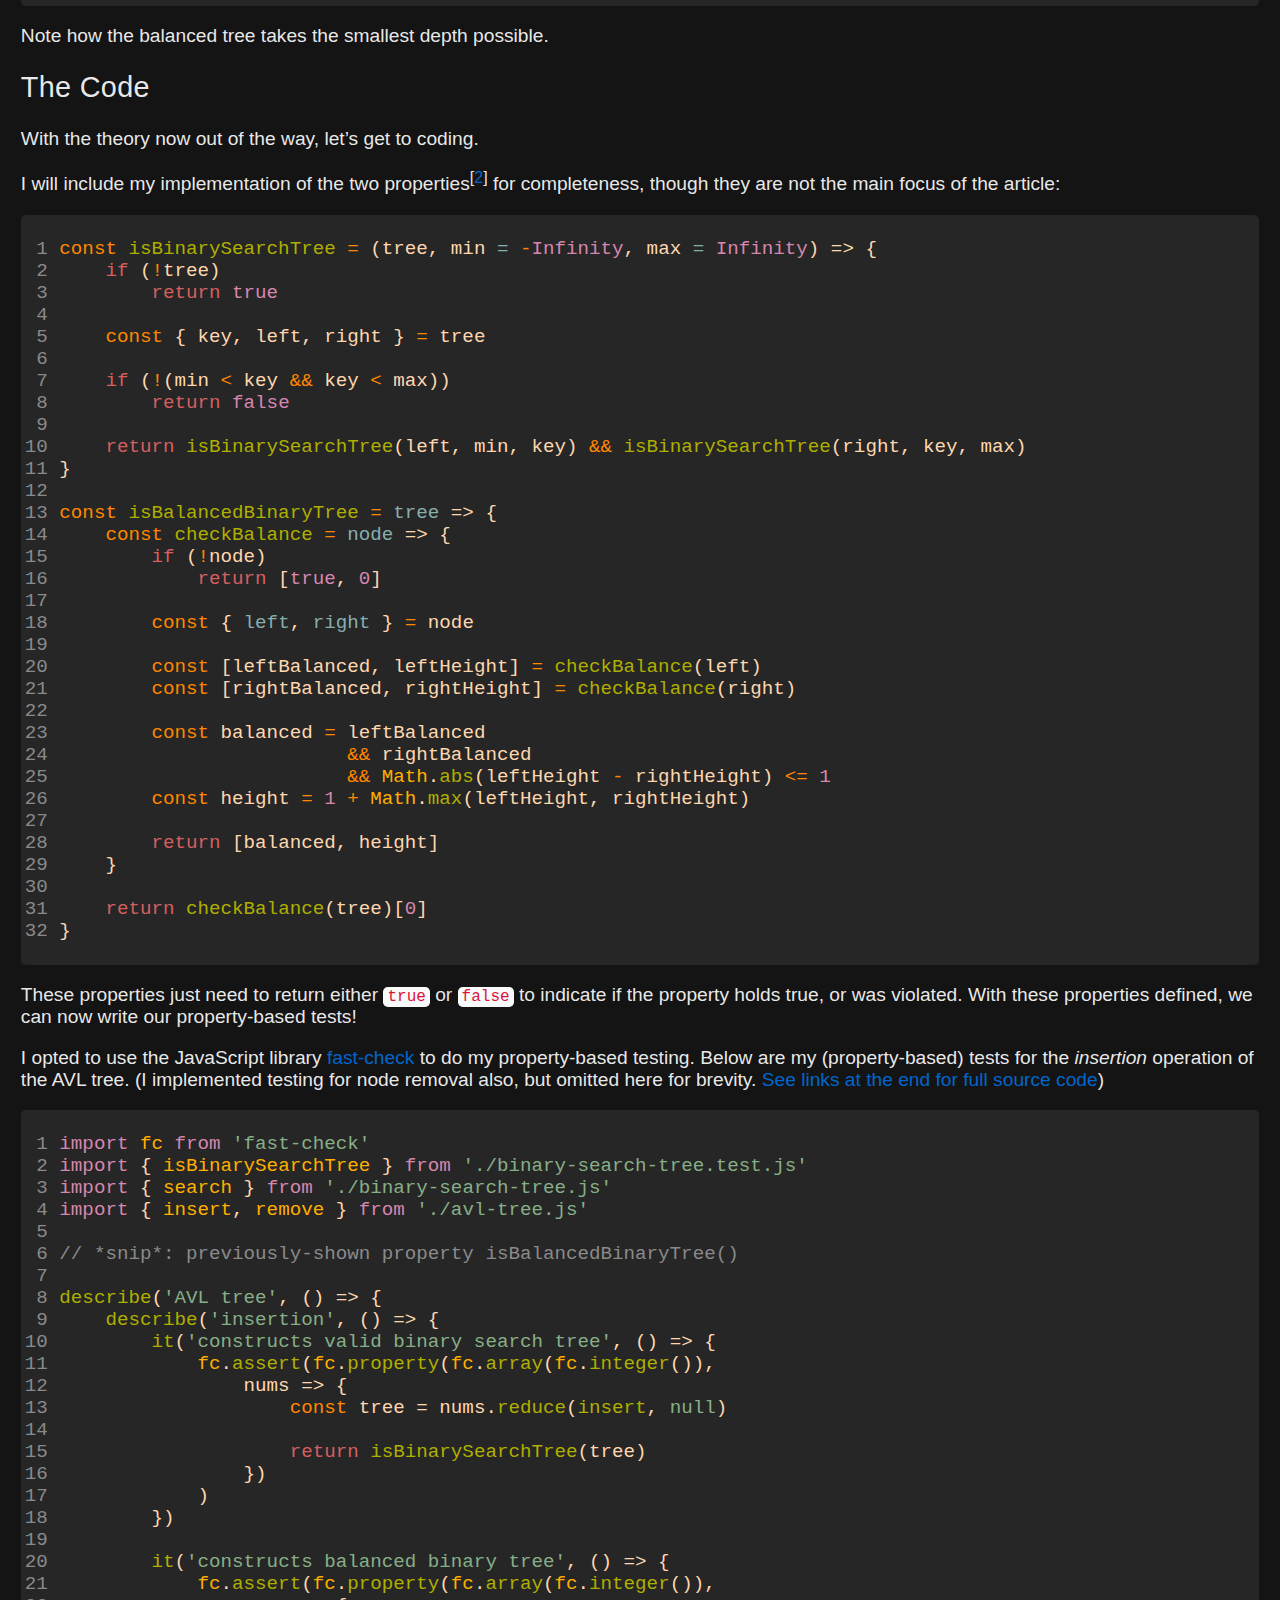
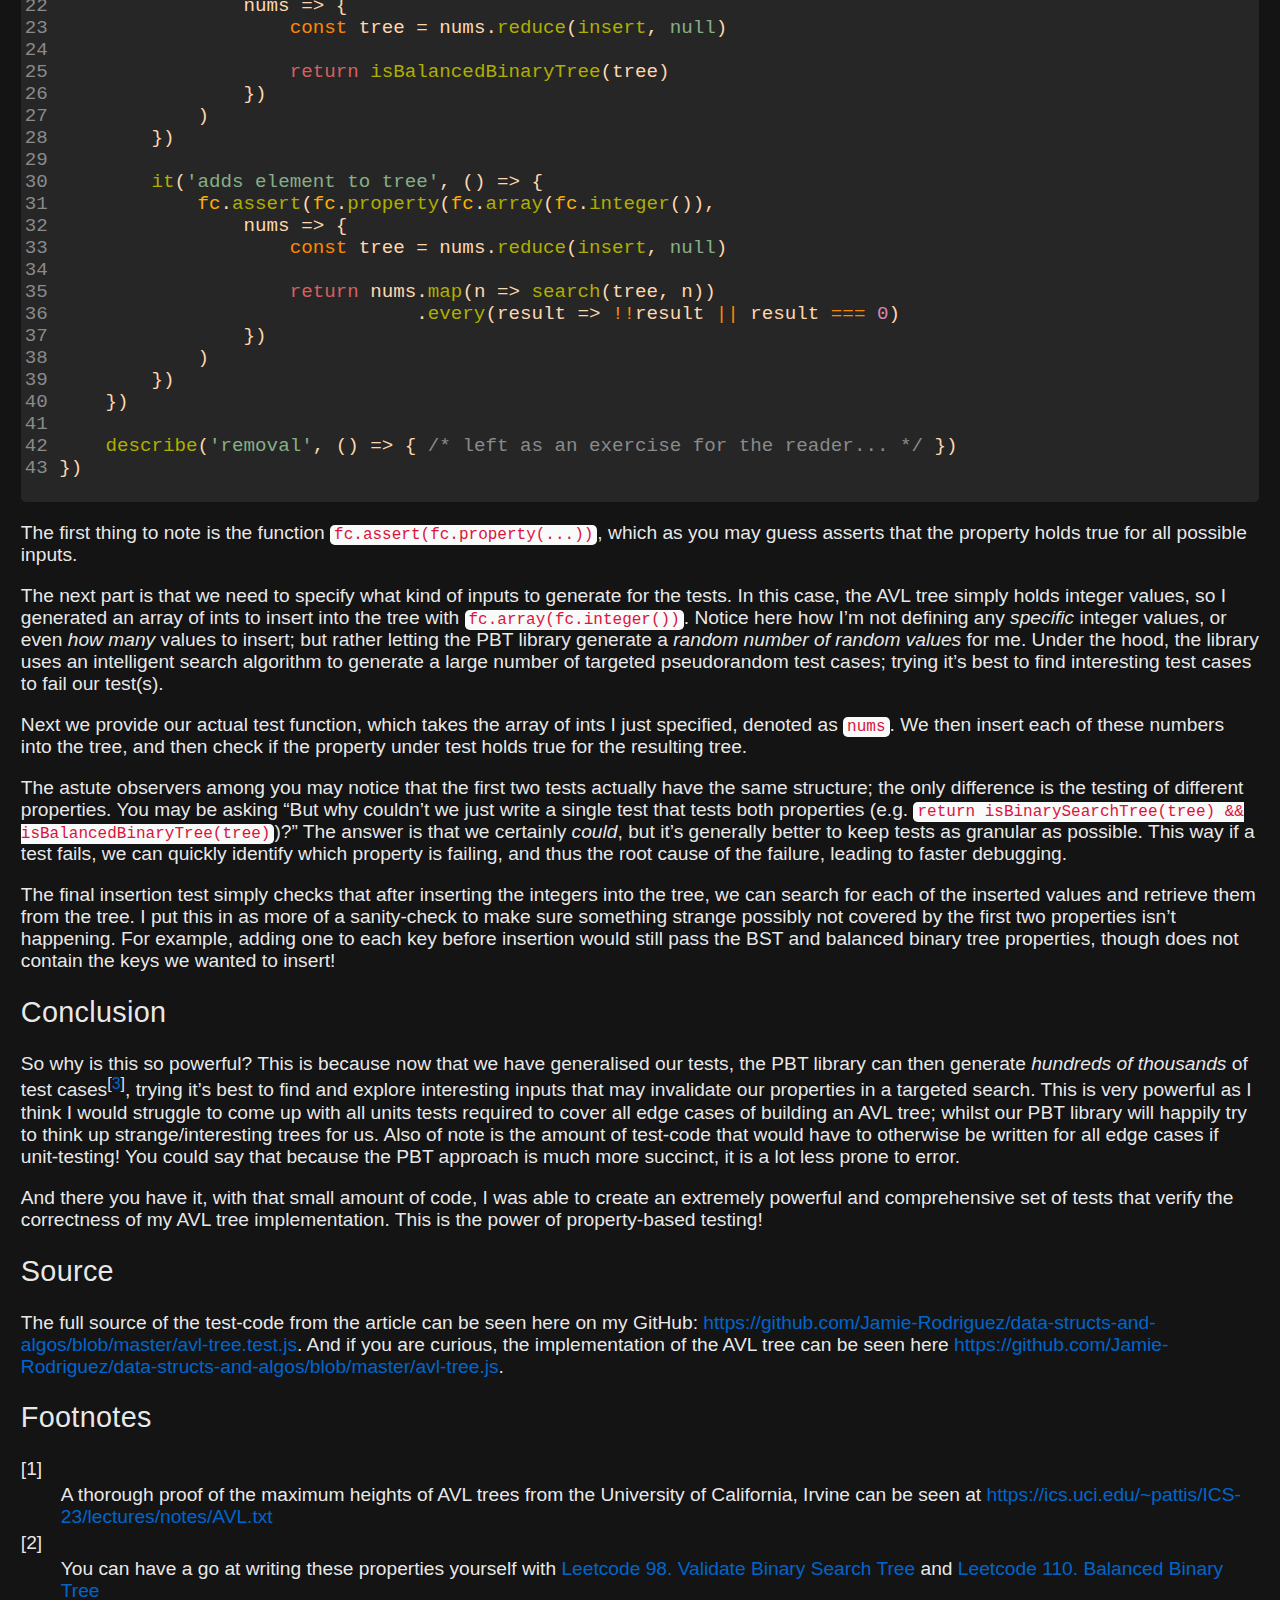
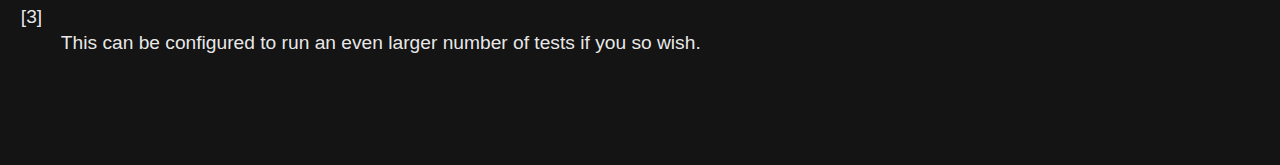
<file: site/blog/20241102.html>
<!--
  Author: Jamie Rodríguez
  Date: 2nd November 2024
  Last Modified: 2nd November 2024
  Description: Jamie Rodríguez’s Website | Blog Post - Cultivating Rigorous Code — Rooting out bugs in AVL trees with property-based testing
  Copyright (c) 2024-2025, Jamie Rodríguez. All Rights Reserved.
    No part of this website may be reproduced, distributed, or transmitted in any form
    or by any means, including photocopying, recording, or other electronic or mechanical
    methods, without the prior written permission of the copyright owner.
-->
<!DOCTYPE html>
<html lang="en-au">
  <head>
    <meta charset="utf-8">

    <title>Jamie’s Site | Cultivating Rigorous Code — Rooting out bugs in AVL trees with property-based testing</title>
    <meta name="description" content="Jamie Rodríguez’s website | Cultivating Rigorous Code — Rooting out bugs in AVL trees with property-based testing">
    <meta name="author" content="Jamie Rodríguez">
    <meta name="date" content="2024-11-02">
    <meta name="modified" content="2024-11-02">
    <meta name="copyright" content="Copyright (c) 2024-2025, Jamie Rodríguez. All Rights Reserved.">

    <link rel="stylesheet" type="text/css" href="../style.css">

    <link rel="apple-touch-icon" type="image/png" sizes="180x180" href="../favicon/favicon-rune180x180.png">
    <link rel="icon" type="image/png" sizes="64x64" href="../favicon/favicon-rune64x64.png">
    <link rel="icon" type="image/png" sizes="48x48" href="../favicon/favicon-rune48x48.png">
    <link rel="icon" type="image/png" sizes="32x32" href="../favicon/favicon-rune32x32.png">
    <link rel="icon" type="image/png" sizes="16x16" href="../favicon/favicon-rune16x16.png">
  </head>
  <body>
    <header>
      <nav aria-label="Site Header">
        <a href="/home">Home</a>
        <a href="/projects">Projects</a>
        <a href="/blog">Blog</a>
        <a href="/contact">Contact</a>
      </nav>
      <hr/>
    </header>

    <article>
      <time datetime="2024-11-02">2<sup>nd</sup> November, 2024</time>
      <h1>Cultivating Rigorous Code</h1>
      <p>
        <em>
          Rooting out bugs in AVL trees with property-based testing
        </em>
      </p>

      <nav aria-label="Table of Contents">
        <h2 id="contents">Contents</h2>
        <ol>
          <li>
            <a href="#background">Background</a>
          </li>
          <li>
            <a href="#theory-of-property-based-testing">Theory of Property-Based Testing</a>
          </li>
          <li>
            <a href="#the-code">The Code</a>
          </li>
          <li>
            <a href="#conclusion">Conclusion</a>
          </li>
          <li>
            <a href="#source">Source</a>
          </li>
          <li>
            <a href="#footnotes">Footnotes</a>
          </li>
        </ol>
      </nav>

      <h2 id="background">Background</h2>
      <p>
        Recently, I was tasked with an interesting problem, and I found the way I solved the problem quite interesting and I thought it was worth sharing.
      </p>
      <p>
        Without going into too much detail of the domain, I would be creating a specialised cache. I needed to be able to order the dataset, and also be able to retrieve relevant data or the closest datapoint quickly. A <em>balanced</em> binary search tree (BST) suited this usecase. After a bit of research, I found that AVL trees (named after inventors Georgy Adelson-Velsky &amp; Evgenii Landis) have slightly better read performance than Red-Black trees due to stricter balancing rules.<sup>[<a href="#avl-proof-uci" aria-describedby="avl-proof-uci">1</a>]</sup>
      </p>
      <p>
        However, whilst I knew the general theory behind AVL trees, I had never implemented one myself before - and I knew enough about them to know that they are not simple! This raised the question “How can I be absolutely sure that my AVL tree implementation is <em>correct</em>?” (and related sub-question “<em>How can I prove to my team that my AVL tree is correct?</em>)”
      </p>
      <p>
        Typically, most programmers write unit tests to give themselves confidence about their code. However with such a tricky/specific data structure, it’s possible that I might miss some test cases; and raises <em>another</em> question “How will I know that I’ve covered all test cases?” - clearly unit tests will not be sufficient for the degree of confidence I want in my code!
      </p>
      <p>
        After some contemplation, it’s obvious that all of these questions emanate from the same cause - a need of provably thorough testing. After some research I came across a testing technique called <strong>property-based testing (PBT)</strong>.
      </p>

      <h2 id="theory-of-property-based-testing">Theory of Property-Based Testing</h2>
      <p>
        <em>Note: I’m not going to go into a lot of detail about the algorithms behind AVL trees here as there are already a large amount of in-depth resources available.</em>
      </p>
      <p>
        I like to think of PBT as a <em>generalisation</em> of unit testing. That is, if we can say that unit tests validate that when a function is given a single concrete input, we can assert that it gives a specific predetermined output. Then we can say that property-based tests actually test <strong>all possible inputs</strong> and assert that certain properties always hold true. Compare testing a sample size of 1 versus testing the entire input-space! Can you already begin to see how much more powerful this is?
      </p>
      <p>
        In order to do this, we need to generalise the behaviour of the function into what PBT calls <em>properties</em>. Simply put, these are things about the code that should always be true, no matter what the inputs to the function are. For my testing, I opted to define two properties for my AVL tree:
      </p>
      <dl>
        <dt>AVL trees are binary-search trees</dt>
        <dd>i.e. a binary tree where the key of a given node is greater than all the keys in the respective node’s left subtree. Similarly the keys in the right subtree are greater than the current node’s.</dd>

        <dt>AVL trees are balanced binary trees</dt>
        <dd>A balanced binary tree is a binary tree that keeps the minimum height possible at all times.</dd>
      </dl>
      <p>
        Below is a quick example of an unbalanced versus a balanced binary tree:
      </p>
      <pre><code>
  Unbalanced    Balanced

      4            2
     /            / \
    3            1   3
   /                  \
  2                    4
 /
1
      </code></pre>
      <p>
        Note how the balanced tree takes the smallest depth possible.
      </p>

      <h2 id="the-code">The Code</h2>
      <p>
        With the theory now out of the way, let’s get to coding.
      </p>
      <p>
        I will include my implementation of the two properties<sup>[<a href="#properties-leetcode" aria-describedby="properties-leetcode">2</a>]</sup> for completeness, though they are not the main focus of the article:
      </p>
      <pre><code>
 <span class="line-num">1</span> <span class="operator">const</span> <span class="function">isBinarySearchTree</span> <span class="operator">=</span> (tree, min <span class="init">=</span> <span class="operator">-</span><span class="value">Infinity</span>, max <span class="init">=</span> <span class="value">Infinity</span>) =&gt; {
 <span class="line-num">2</span>     <span class="keyword">if</span> (<span class="operator">!</span>tree)
 <span class="line-num">3</span>         <span class="keyword">return</span> <span class="value">true</span>
 <span class="line-num">4</span>
 <span class="line-num">5</span>     <span class="operator">const</span> { key, left, right } <span class="operator">=</span> tree
 <span class="line-num">6</span>
 <span class="line-num">7</span>     <span class="keyword">if</span> (<span class="operator">!</span>(min <span class="operator">&lt;</span> key <span class="operator">&amp;&amp;</span> key <span class="operator">&lt;</span> max))
 <span class="line-num">8</span>         <span class="keyword">return</span> <span class="value">false</span>
 <span class="line-num">9</span>
<span class="line-num">10</span>     <span class="keyword">return</span> <span class="function">isBinarySearchTree</span>(left, min, key) <span class="operator">&amp;&amp;</span> <span class="function">isBinarySearchTree</span>(right, key, max)
<span class="line-num">11</span> }
<span class="line-num">12</span>
<span class="line-num">13</span> <span class="operator">const</span> <span class="function">isBalancedBinaryTree</span> <span class="operator">=</span> <span class="init">tree</span> =&gt; {
<span class="line-num">14</span>     <span class="operator">const</span> <span class="function">checkBalance</span> <span class="operator">=</span> <span class="init">node</span> =&gt; {
<span class="line-num">15</span>         <span class="keyword">if</span> (<span class="operator">!</span>node)
<span class="line-num">16</span>             <span class="keyword">return</span> [<span class="value">true</span>, <span class="value">0</span>]
<span class="line-num">17</span>
<span class="line-num">18</span>         <span class="operator">const</span> { <span class="init">left</span>, <span class="init">right</span> } <span class="operator">=</span> node
<span class="line-num">19</span>
<span class="line-num">20</span>         <span class="operator">const</span> [leftBalanced, leftHeight] <span class="operator">=</span> <span class="function">checkBalance</span>(left)
<span class="line-num">21</span>         <span class="operator">const</span> [rightBalanced, rightHeight] <span class="operator">=</span> <span class="function">checkBalance</span>(right)
<span class="line-num">22</span>
<span class="line-num">23</span>         <span class="operator">const</span> balanced <span class="operator">=</span> leftBalanced
<span class="line-num">24</span>                          <span class="operator">&amp;&amp;</span> rightBalanced
<span class="line-num">25</span>                          <span class="operator">&amp;&amp;</span> <span class="import">Math</span>.<span class="function">abs</span>(leftHeight <span class="operator">-</span> rightHeight) <span class="operator">&lt;=</span> <span class="value">1</span>
<span class="line-num">26</span>         <span class="operator">const</span> height <span class="operator">=</span> <span class="value">1</span> <span class="operator">+</span> <span class="import">Math</span>.<span class="function">max</span>(leftHeight, rightHeight)
<span class="line-num">27</span>
<span class="line-num">28</span>         <span class="keyword">return</span> [balanced, height]
<span class="line-num">29</span>     }
<span class="line-num">30</span>
<span class="line-num">31</span>     <span class="keyword">return</span> <span class="function">checkBalance</span>(tree)[<span class="value">0</span>]
<span class="line-num">32</span> }
      </code></pre>
      <p>
        These properties just need to return either <code>true</code> or <code>false</code> to indicate if the property holds true, or was violated. With these properties defined, we can now write our property-based tests!
      </p>
      <p>
        I opted to use the JavaScript library <a href="https://fast-check.dev/" target="_blank" rel="noopener noreferrer">fast-check</a> to do my property-based testing. Below are my (property-based) tests for the <em>insertion</em> operation of the AVL tree. (I implemented testing for node removal also, but omitted here for brevity. <a href="#source" aria-describedby="source">See links at the end for full source code</a>)
      </p>
      <pre><code>
 <span class="line-num">1</span> <span class="value">import</span> <span class="import">fc</span> <span class="value">from</span> <span class="string">'fast-check'</span>
 <span class="line-num">2</span> <span class="value">import</span> { <span class="import">isBinarySearchTree</span> } <span class="value">from</span> <span class="string">'./binary-search-tree.test.js'</span>
 <span class="line-num">3</span> <span class="value">import</span> { <span class="import">search</span> } <span class="value">from</span> <span class="string">'./binary-search-tree.js'</span>
 <span class="line-num">4</span> <span class="value">import</span> { <span class="import">insert</span>, <span class="import">remove</span> } <span class="value">from</span> <span class="string">'./avl-tree.js'</span>
 <span class="line-num">5</span>
 <span class="line-num">6</span> <span class="line-num">// *snip*: previously-shown property isBalancedBinaryTree()</span>
 <span class="line-num">7</span>
 <span class="line-num">8</span> <span class="function">describe</span>(<span class="string">'AVL tree'</span>, () =&gt; {
 <span class="line-num">9</span>     <span class="function">describe</span>(<span class="string">'insertion'</span>, () =&gt; {
<span class="line-num">10</span>         <span class="function">it</span>(<span class="string">'constructs valid binary search tree'</span>, () =&gt; {
<span class="line-num">11</span>             <span class="import">fc</span>.<span class="function">assert</span>(<span class="import">fc</span>.<span class="function">property</span>(<span class="import">fc</span>.<span class="function">array</span>(<span class="import">fc</span>.<span class="function">integer</span>()),
<span class="line-num">12</span>                 nums =&gt; {
<span class="line-num">13</span>                     <span class="operator">const</span> tree = nums.<span class="function">reduce</span>(<span class="function">insert</span>, <span class="string">null</span>)
<span class="line-num">14</span>
<span class="line-num">15</span>                     <span class="keyword">return</span> <span class="function">isBinarySearchTree</span>(tree)
<span class="line-num">16</span>                 })
<span class="line-num">17</span>             )
<span class="line-num">18</span>         })
<span class="line-num">19</span>
<span class="line-num">20</span>         <span class="function">it</span>(<span class="string">'constructs balanced binary tree'</span>, () =&gt; {
<span class="line-num">21</span>             <span class="import">fc</span>.<span class="function">assert</span>(<span class="import">fc</span>.<span class="function">property</span>(<span class="import">fc</span>.<span class="function">array</span>(<span class="import">fc</span>.<span class="function">integer</span>()),
<span class="line-num">22</span>                 nums =&gt; {
<span class="line-num">23</span>                     <span class="operator">const</span> tree = nums.<span class="function">reduce</span>(<span class="function">insert</span>, <span class="string">null</span>)
<span class="line-num">24</span>
<span class="line-num">25</span>                     <span class="keyword">return</span> <span class="function">isBalancedBinaryTree</span>(tree)
<span class="line-num">26</span>                 })
<span class="line-num">27</span>             )
<span class="line-num">28</span>         })
<span class="line-num">29</span>
<span class="line-num">30</span>         <span class="function">it</span>(<span class="string">'adds element to tree'</span>, () =&gt; {
<span class="line-num">31</span>             <span class="import">fc</span>.<span class="function">assert</span>(<span class="import">fc</span>.<span class="function">property</span>(<span class="import">fc</span>.<span class="function">array</span>(<span class="import">fc</span>.<span class="function">integer</span>()),
<span class="line-num">32</span>                 nums =&gt; {
<span class="line-num">33</span>                     <span class="operator">const</span> tree = nums.<span class="function">reduce</span>(<span class="function">insert</span>, <span class="string">null</span>)
<span class="line-num">34</span>
<span class="line-num">35</span>                     <span class="keyword">return</span> nums.<span class="function">map</span>(n =&gt; <span class="function">search</span>(tree, n))
<span class="line-num">36</span>                                .<span class="function">every</span>(result => <span class="operator">!!</span>result <span class="operator">||</span> result <span class="operator">===</span> <span class="value">0</span>)
<span class="line-num">37</span>                 })
<span class="line-num">38</span>             )
<span class="line-num">39</span>         })
<span class="line-num">40</span>     })
<span class="line-num">41</span>
<span class="line-num">42</span>     <span class="function">describe</span>(<span class="string">'removal'</span>, () => { <span class="line-num">/* left as an exercise for the reader... */</span> })
<span class="line-num">43</span> })
      </code></pre>
      <p>
        The first thing to note is the function <code>fc.assert(fc.property(...))</code>, which as you may guess asserts that the property holds true for all possible inputs.
      </p>
      <p>
        The next part is that we need to specify what kind of inputs to generate for the tests. In this case, the AVL tree simply holds integer values, so I generated an array of ints to insert into the tree with <code>fc.array(fc.integer())</code>. Notice here how I’m not defining any <em>specific</em> integer values, or even <em>how many</em> values to insert; but rather letting the PBT library generate a <em>random number of random values</em> for me. Under the hood, the library uses an intelligent search algorithm to generate a large number of targeted pseudorandom test cases; trying it’s best to find interesting test cases to fail our test(s).
      </p>
      <p>
        Next we provide our actual test function, which takes the array of ints I just specified, denoted as <code>nums</code>. We then insert each of these numbers into the tree, and then check if the property under test holds true for the resulting tree.
      </p>
      <p>
        The astute observers among you may notice that the first two tests actually have the same structure; the only difference is the testing of different properties. You may be asking “But why couldn’t we just write a single test that tests both properties (e.g. <code>return isBinarySearchTree(tree) && isBalancedBinaryTree(tree)</code>)?” The answer is that we certainly <em>could</em>, but it’s generally better to keep tests as granular as possible. This way if a test fails, we can quickly identify which property is failing, and thus the root cause of the failure, leading to faster debugging.
      </p>
      <p>
        The final insertion test simply checks that after inserting the integers into the tree, we can search for each of the inserted values and retrieve them from the tree. I put this in as more of a sanity-check to make sure something strange possibly not covered by the first two properties isn’t happening. For example, adding one to each key before insertion would still pass the BST and balanced binary tree properties, though does not contain the keys we wanted to insert!
      </p>

      <h2 id="conclusion">Conclusion</h2>
      <p>
        So why is this so powerful? This is because now that we have generalised our tests, the PBT library can then generate <em>hundreds of thousands</em> of test cases<sup>[<a href="#num-tests" aria-describedby="num-tests">3</a>]</sup>, trying it’s best to find and explore interesting inputs that may invalidate our properties in a targeted search. This is very powerful as I think I would struggle to come up with all units tests required to cover all edge cases of building an AVL tree; whilst our PBT library will happily try to think up strange/interesting trees for us. Also of note is the amount of test-code that would have to otherwise be written for all edge cases if unit-testing! You could say that because the PBT approach is much more succinct, it is a lot less prone to error.
      </p>
      <p>
        And there you have it, with that small amount of code, I was able to create an extremely powerful and comprehensive set of tests that verify the correctness of my AVL tree implementation. This is the power of property-based testing!
      </p>

      <h2 id="source">Source</h2>
      <p>
        The full source of the test-code from the article can be seen here on my GitHub: <a href="https://github.com/Jamie-Rodriguez/data-structs-and-algos/blob/master/avl-tree.test.js" target="_blank" rel="noopener noreferrer">https://github.com/Jamie-Rodriguez/data-structs-and-algos/blob/master/avl-tree.test.js</a>. And if you are curious, the implementation of the AVL tree can be seen here <a href="https://github.com/Jamie-Rodriguez/data-structs-and-algos/blob/master/avl-tree.js" target="_blank" rel="noopener noreferrer">https://github.com/Jamie-Rodriguez/data-structs-and-algos/blob/master/avl-tree.js</a>.
      </p>

      <h2 id="footnotes">Footnotes</h2>
      <dl>
        <dt id="avl-proof-uci">[1]</dt>
        <dd>A thorough proof of the maximum heights of AVL trees from the University of California, Irvine can be seen at <a href="https://ics.uci.edu/~pattis/ICS-23/lectures/notes/AVL.txt" target="_blank" rel="noopener noreferrer">https://ics.uci.edu/~pattis/ICS-23/lectures/notes/AVL.txt</a></dd>

        <dt id="properties-leetcode">[2]</dt>
        <dd>You can have a go at writing these properties yourself with <a href="https://leetcode.com/problems/validate-binary-search-tree/description/" target="_blank" rel="noopener noreferrer">Leetcode 98. Validate Binary Search Tree</a> and <a href="https://leetcode.com/problems/balanced-binary-tree/description/" target="_blank" rel="noopener noreferrer">Leetcode 110. Balanced Binary Tree</a></dd>

        <dt id="num-tests">[3]</dt>
        <dd>This can be configured to run an even larger number of tests if you so wish.</dd>
      </dl>
    </article>
  </body>
</html>
</file>
<file: site/style.css>
:root {
  --text-color: rgba(255, 255, 255, 0.92);
  --link-color: rgb(0, 102, 204);
  --bg-color: rgba(0, 0, 0, 0.92);
}

@font-face {
  font-family: font-style;
  src: local("Segoe UI"),
       local("Roboto"),
       local("Helvetica Neue"),
       local("Helvetica"),
       local("Arial");
}

body {
  background-color: var(--bg-color);
  color: var(--text-color);
  font-family: "font-style", sans-serif;
  font-size: 2rem;
  margin: 1.3rem;
  font-feature-settings: "kern";
}

header {
  text-align: center;
}

header a {
  color: var(--text-color);
  font-size: 1.6rem;
  padding: 0.5rem
}
header a:visited {
  color: inherit;
}

/* *Inline* code */
code {
  color: crimson;
  font-size: 1.8rem;
  background-color: #f9fafa;
  border-color: #d2d2d7;
  border-width: 1px;
  border-radius: .3rem;
  padding-left: .25rem;
  padding-right: .25rem;
  padding-top: 1px;
  padding-bottom: 1px;
}

/* Large screens */
@media only screen and (min-width: 1080px) {
  body {
    font-size: 1.2rem;
  }
  header a {
    font-size: 1.25rem;
  }
  code {
    font-size: 1.0rem;
  }
}

h1, h2, h3 {
  font-weight: 500;
  letter-spacing: .011em;
}

a {
  text-decoration: none;
  color: var(--link-color);
}
a:hover {
  text-decoration: underline;
}

hr {
  height: 1px;
  border: none;
  background-color: white;
}

ul {
  list-style-type: none;
}

time {
  font-size: 1rem;
  font-style: italic;
}

/* What I'm using to style maths equations */
span.math {
  font-style: italic;
  font-family: "Times New Roman", Times, serif;
}

td, th {
  padding: 1rem;
  text-align: center;
}

dl > dt {
  margin: 0.25rem auto;
}

object {
  margin-left: auto;
  margin-right: auto;
  display: block;
}

/* What I'm using to make a <code> *block* element */
pre code {
  font-size: 1.2rem;
  overflow: scroll;
  display: block;
  background-color: #262626;
  color: #ffd7af;
}

/* Syntax highlighting */
pre code span.line-num {
  color: #8a8a8a;
}

pre code span.keyword {
  color: #d75f5f;
}

pre code span.operator {
  color: #ff8700;
}

/* Mostly for literal values, but is also used for imports for some reason */
pre code span.value {
  color: #d787af;
}

/* Also used for null for some reason */
pre code span.string {
  color: #87af87;
}

pre code span.function {
  color: #afaf00;
}

pre code span.init {
  color: #87afaf;
}

pre code span.import {
  color: #ffaf00;
}
</file>
